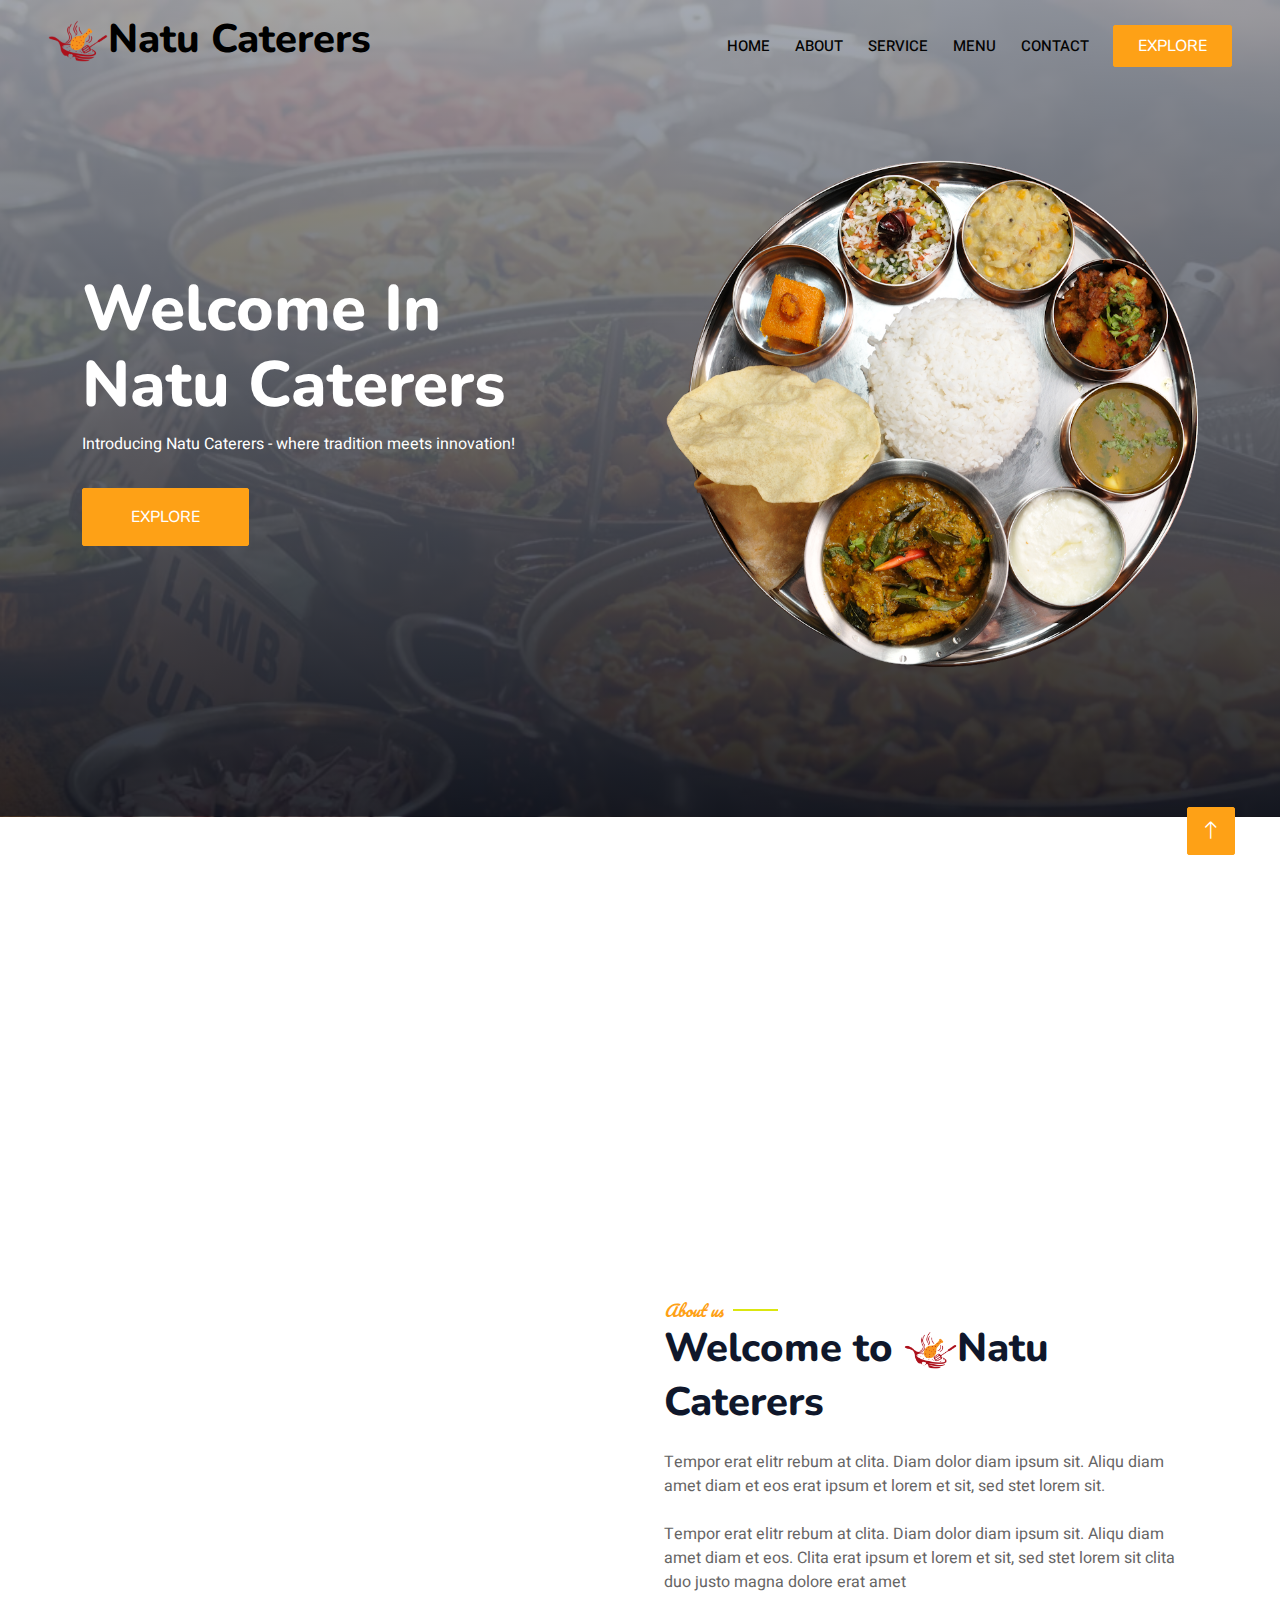
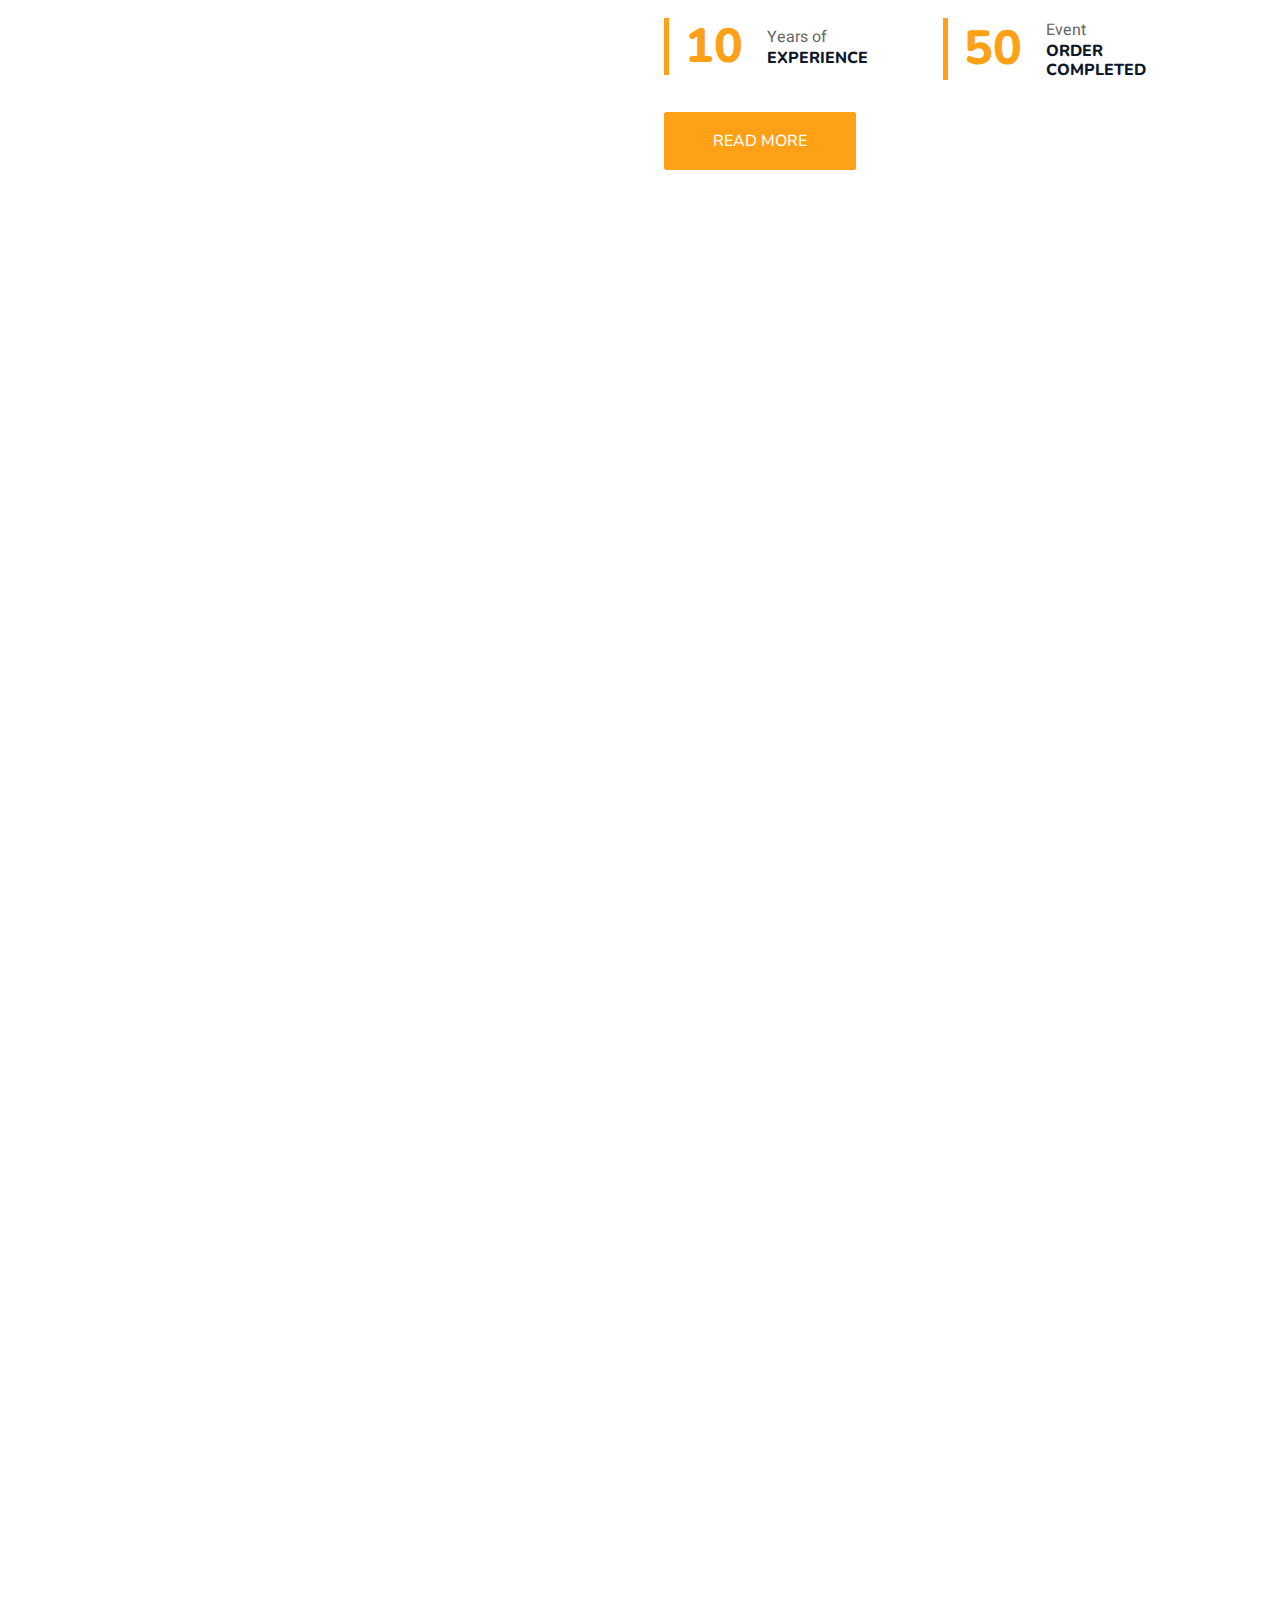
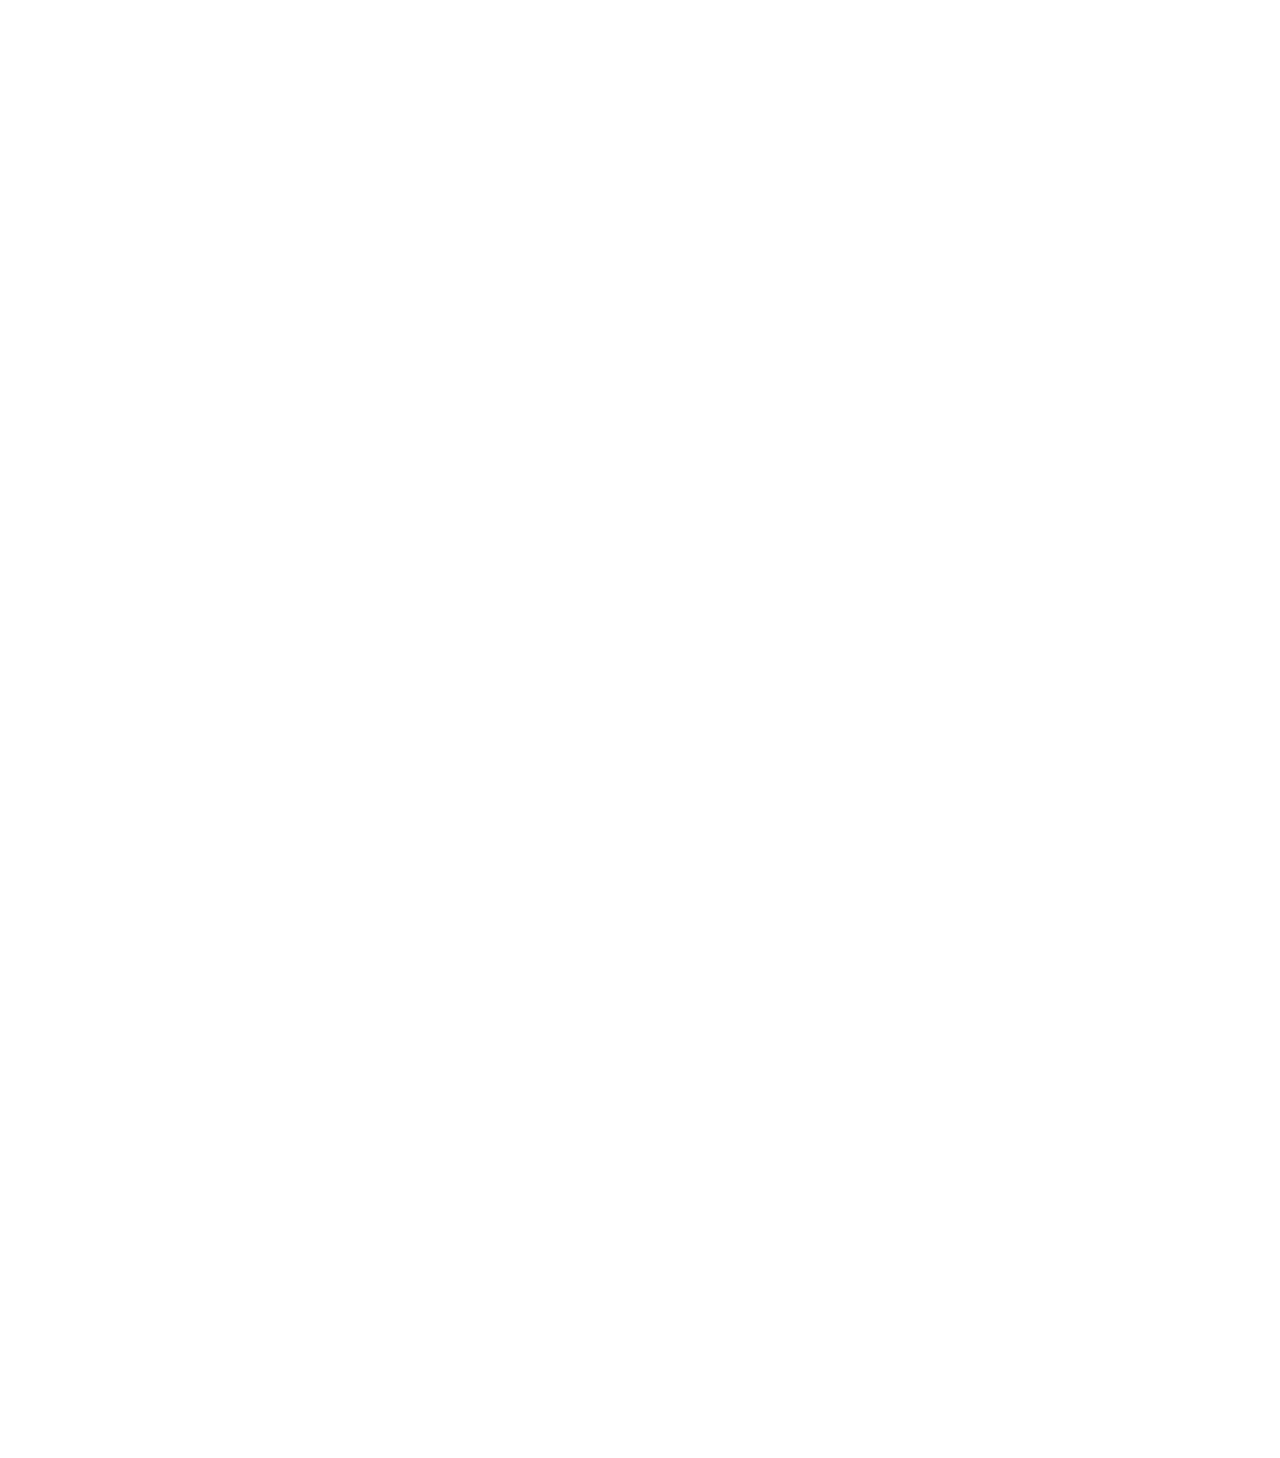
<file: index.html>
<!DOCTYPE html>
<html lang="en">

<head>
    <meta charset="utf-8">
    <title>Natu Caterers</title>
    <meta content="width=device-width, initial-scale=1.0" name="viewport">
    <meta content="" name="keywords">
    <meta content="" name="description">

    <!-- Favicon -->
    <link href="img/favicon.ico" rel="icon">

    <!-- Google Web Fonts -->
    <link rel="preconnect" href="https://fonts.googleapis.com">
    <link rel="preconnect" href="https://fonts.gstatic.com" crossorigin>
    <link href="https://fonts.googleapis.com/css2?family=Heebo:wght@400;500;600&family=Nunito:wght@600;700;800&family=Pacifico&display=swap" rel="stylesheet">

    <!-- Icon Font Stylesheet -->
    <link href="https://cdnjs.cloudflare.com/ajax/libs/font-awesome/5.10.0/css/all.min.css" rel="stylesheet">
    <link href="https://cdn.jsdelivr.net/npm/bootstrap-icons@1.4.1/font/bootstrap-icons.css" rel="stylesheet">

    <!-- Libraries Stylesheet -->
    <link href="lib/animate/animate.min.css" rel="stylesheet">
    <link href="lib/owlcarousel/assets/owl.carousel.min.css" rel="stylesheet">
    <link href="lib/tempusdominus/css/tempusdominus-bootstrap-4.min.css" rel="stylesheet" />

    <!-- Customized Bootstrap Stylesheet -->
    <link href="css/bootstrap.min.css" rel="stylesheet">

    <!-- Template Stylesheet -->
    <link href="css/style.css" rel="stylesheet">
</head>

<body >
    <div class="container-xxl bg-white p-0">
        <!-- Spinner Start -->
        <div id="spinner" class="show bg-white position-fixed translate-middle w-100 vh-100 top-50 start-50 d-flex align-items-center justify-content-center">
            <div class="spinner-grow" role="status" style="width: 3rem; height: 3rem;" role="status">
                <span class="visually-hidden">Loading...</span>
            </div>
        </div>
        <!-- Spinner End -->


        <!-- Navbar & Hero Start -->
        <div class="container-xxl position-relative p-0">
            <nav  class="navbar navbar-expand-lg navbar-dark bg-dark px-4 px-lg-5 py-3 py-lg-0">
                <a href="" class="navbar-brand p-0">
                    <h1 style="color: black;" ><img src="img/cook Logo.png" alt="">Natu Caterers</h1>
                    <!-- <img src="img/logo.png" alt="Logo"> -->
                </a>
                <button class="navbar-toggler" type="button" data-bs-toggle="collapse" data-bs-target="#navbarCollapse">
                    <span class="fa fa-bars"></span>
                </button>
                <div class="collapse navbar-collapse" id="navbarCollapse">
                    <div class="navbar-nav ms-auto py-0 pe-4">
                        <a href="#home" class="nav-item nav-link ">Home</a>
                        <a href="#about" class="nav-item nav-link">About</a>
                        <a href="#services" class="nav-item nav-link">Service</a>
                        <a href="#menu" class="nav-item nav-link">Menu</a>
                        <!-- <div class="nav-item dropdown">
                            <a href="#" class="nav-link dropdown-toggle" data-bs-toggle="dropdown">Pages</a>
                            <div class="dropdown-menu m-0">
                                <a href="booking.html" class="dropdown-item">Booking</a>
                                <a href="team.html" class="dropdown-item">Our Team</a>
                                <a href="testimonial.html" class="dropdown-item">Testimonial</a>
                            </div>
                        </div> -->
                        <a href="#contact" class="nav-item nav-link">Contact</a>
                    </div>
                    <a href="#menu" class="btn btn-primary py-2 px-4">Explore</a>
                </div>
            </nav>

            <section id="home">

                <div class="container-xxl py-5  hero-header mb-5">
                    <div class="container my-5 py-5">
                        <div class="row align-items-center g-5">
                            <div class="col-lg-6 text-center text-lg-start">
                                <h1 class="display-3 text-white animated slideInLeft">Welcome In<br>Natu Caterers</h1>
                                <p class="text-white animated slideInLeft mb-4 pb-2">Introducing Natu Caterers - where tradition meets innovation!</p>
                                <a href="#menu" class="btn btn-primary py-sm-3 px-sm-5 me-3 animated slideInLeft">Explore</a>
                            </div>
                            <div class="col-lg-6 text-center text-lg-end overflow-hidden">
                                <img class="img-fluid" src="img/thali1.png" alt="">
                            </div>
                        </div>
                    </div>
                </div>
            </div>

            </section>

            
        <!-- Navbar & Hero End -->


        <!-- Service Start -->
        <section id="services">

            <div class="container-xxl py-5">
                <div class="container">
                    <div class="row g-4">
                        <div class="col-lg-3 col-sm-6 wow fadeInUp" data-wow-delay="0.1s">
                            <div class="service-item rounded pt-3">
                                <div class="p-4">
                                    <i class="fa fa-3x fa-user-tie text-primary mb-4"></i>
                                    <h5>Exceptional Culinary Expertise</h5>
                                    <p>Diam elitr kasd sed at elitr sed ipsum justo dolor sed clita amet diam</p>
                                </div>
                            </div>
                        </div>
                        <div class="col-lg-3 col-sm-6 wow fadeInUp" data-wow-delay="0.3s">
                            <div class="service-item rounded pt-3">
                                <div class="p-4">
                                    <!-- <i class="fa fa-3x fa-utensils text-primary mb-4"></i> -->
                                    <img style="width: 35%;" src="img/food.jpg" alt="">
                                    <h5>Quality Food</h5>
                                    <p>Enjoy delicious food made with the best ingredients for amazing taste and freshness, ensuring every bite is perfect.</p>
                                </div>
                            </div>
                        </div>
                        <div class="col-lg-3 col-sm-6 wow fadeInUp" data-wow-delay="0.5s">
                            <div class="service-item rounded pt-3">
                                <div class="p-4">
                                    <!-- <i class="fa fa-3x fa-cart-plus text-primary mb-4"></i> -->
                                    <img style="width: 38%;" src="img/healthy.jpeg" alt="">
                                    <h5>Healthy Ingredients Use</h5>
                                    <p>Diam elitr kasd sed at elitr sed ipsum justo dolor sed clita amet diam</p>
                                </div>
                            </div>
                        </div>
                        <div class="col-lg-3 col-sm-6 wow fadeInUp" data-wow-delay="0.7s">
                            <div class="service-item rounded pt-3">
                                <div class="p-4">
                                    <img style="width: 60%;" src="img/buffet.png" alt="">
                                    <!-- <i class="fa fa-3x fa-headset text-primary mb-4"></i> -->
                                    <h5>buffet service</h5>
                                    <p>Diam elitr kasd sed at elitr sed ipsum justo dolor sed clita amet diam</p>
                                </div>
                            </div>
                        </div>
                    </div>
                </div>
            </div>

        </section>


        
        <!-- Service End -->


        <!-- About Start -->

        <section id="about">

            <div class="container-xxl py-5">
                <div class="container">
                    <div class="row g-5 align-items-center">
                        <div class="col-lg-6">
                            <div class="row g-3">
                                <div class="col-6 text-start">
                                    <img class="img-fluid rounded w-100 wow zoomIn" data-wow-delay="0.1s" src="img/natu.png">
                                </div>
                                <div class="col-6 text-start">
                                    <img class="img-fluid rounded w-75 wow zoomIn" data-wow-delay="0.3s" src="img/natu.png" style="margin-top: 25%;">
                                </div>
                                <div class="col-6 text-end">
                                    <img class="img-fluid rounded w-75 wow zoomIn" data-wow-delay="0.5s" src="img/natu.png">
                                </div>
                                <div class="col-6 text-end">
                                    <img class="img-fluid rounded w-100 wow zoomIn" data-wow-delay="0.7s" src="img/natu.png">
                                </div>
                            </div>
                        </div>
                        <div class="col-lg-6">
                            <em class="section-title ff-secondary text-start text-primary fw-normal">About us</em>
                            <h1 class="mb-4">Welcome to <img style="width:10%;" src="img/cook Logo.png" alt=""></i>Natu Caterers</h1>
                            <p class="mb-4">Tempor erat elitr rebum at clita. Diam dolor diam ipsum sit. Aliqu diam amet diam et eos erat ipsum et lorem et sit, sed stet lorem sit.</p>
                            <p class="mb-4">Tempor erat elitr rebum at clita. Diam dolor diam ipsum sit. Aliqu diam amet diam et eos. Clita erat ipsum et lorem et sit, sed stet lorem sit clita duo justo magna dolore erat amet</p>
                            <div class="row g-4 mb-4">
                                <div class="col-sm-6">
                                    <div class="d-flex align-items-center border-start border-5 border-primary px-3">
                                        <h1 class="flex-shrink-0 display-5 text-primary mb-0" data-toggle="counter-up">10</h1>
                                        <div class="ps-4">
                                            <p class="mb-0">Years of</p>
                                            <h6 class="text-uppercase mb-0">Experience</h6>
                                        </div>
                                    </div>
                                </div>
                                <div class="col-sm-6">
                                    <div class="d-flex align-items-center border-start border-5 border-primary px-3">
                                        <h1 class="flex-shrink-0 display-5 text-primary mb-0" data-toggle="counter-up">50</h1>
                                        <div class="ps-4">
                                            <p class="mb-0">Event</p>
                                            <h6 class="text-uppercase mb-0">Order Completed</h6>
                                        </div>
                                    </div>
                                </div>
                            </div>
                            <a class="btn btn-primary py-3 px-5 mt-2" href="about.html">Read More</a>
                        </div>
                    </div>
                </div>
            </div>

        </section>


        
        <!-- About End -->


        <!-- Menu Start -->

        <section id="menu">

            <div class="container-xxl py-5">
                <div class="container">
                    <div class="text-center wow fadeInUp" data-wow-delay="0.1s">
                        <h5 class="section-title ff-secondary text-center text-primary fw-normal">Food Menu</h5>
                        <h1 class="mb-5">Most Popular Items</h1>
                    </div>
                    <div class="tab-class text-center wow fadeInUp" data-wow-delay="0.1s">
                        <ul class="nav nav-pills d-inline-flex justify-content-center border-bottom mb-5">
                            <li class="nav-item">
                                <a class="d-flex align-items-center text-start mx-3 ms-0 pb-3 active" data-bs-toggle="pill" href="#tab-1">
                                    <i class="fa fa-coffee fa-2x text-primary"></i>
                                    <div class="ps-3">
                                        <small class="text-body">Popular</small>
                                        <h6 class="mt-n1 mb-0">Breakfast</h6>
                                    </div>
                                </a>
                            </li>
                            <li class="nav-item">
                                <a class="d-flex align-items-center text-start mx-3 pb-3" data-bs-toggle="pill" href="#tab-2">
                                    <i class="fa fa-hamburger fa-2x text-primary"></i>
                                    <div class="ps-3">
                                        <small class="text-body">Special</small>
                                        <h6 class="mt-n1 mb-0">Launch</h6>
                                    </div>
                                </a>
                            </li>
                            <li class="nav-item">
                                <a class="d-flex align-items-center text-start mx-3 me-0 pb-3" data-bs-toggle="pill" href="#tab-3">
                                    <i class="fa fa-utensils fa-2x text-primary"></i>
                                    <div class="ps-3">
                                        <small class="text-body">Lovely</small>
                                        <h6 class="mt-n1 mb-0">Dinner</h6>
                                    </div>
                                </a>
                            </li>
                        </ul>
                        <div class="tab-content">
                            <div id="tab-1" class="tab-pane fade show p-0 active">
                                <div class="row g-4">
                                    <div  class="col-lg-6">
                                        <div class="d-flex align-items-center">
                                            <img class="flex-shrink-0 img-fluid rounded" src="img/menu-1.jpg" alt="" style="width: 80px;">
                                            <div  class="w-100 d-flex flex-column text-start ps-4">
                                                <h5 class="d-flex justify-content-between border-bottom pb-2">
                                                    <span>Chicken Burger</span>
                                                    <span class="text-primary">$115</span>
                                                </h5>
                                                <small class="fst-italic">Ipsum ipsum clita erat amet dolor justo diam</small>
                                            </div>
                                        </div>
                                    </div>
                                    <div class="col-lg-6">
                                        <div class="d-flex align-items-center">
                                            <img class="flex-shrink-0 img-fluid rounded" src="img/menu-2.jpg" alt="" style="width: 80px;">
                                            <div class="w-100 d-flex flex-column text-start ps-4">
                                                <h5 class="d-flex justify-content-between border-bottom pb-2">
                                                    <span>Chicken Burger</span>
                                                    <span class="text-primary">$115</span>
                                                </h5>
                                                <small class="fst-italic">Ipsum ipsum clita erat amet dolor justo diam</small>
                                            </div>
                                        </div>
                                    </div>
                                    <div class="col-lg-6">
                                        <div class="d-flex align-items-center">
                                            <img class="flex-shrink-0 img-fluid rounded" src="img/menu-3.jpg" alt="" style="width: 80px;">
                                            <div class="w-100 d-flex flex-column text-start ps-4">
                                                <h5 class="d-flex justify-content-between border-bottom pb-2">
                                                    <span>Chicken Burger</span>
                                                    <span class="text-primary">$115</span>
                                                </h5>
                                                <small class="fst-italic">Ipsum ipsum clita erat amet dolor justo diam</small>
                                            </div>
                                        </div>
                                    </div>
                                    <div class="col-lg-6">
                                        <div class="d-flex align-items-center">
                                            <img class="flex-shrink-0 img-fluid rounded" src="img/menu-4.jpg" alt="" style="width: 80px;">
                                            <div class="w-100 d-flex flex-column text-start ps-4">
                                                <h5 class="d-flex justify-content-between border-bottom pb-2">
                                                    <span>Chicken Burger</span>
                                                    <span class="text-primary">$115</span>
                                                </h5>
                                                <small class="fst-italic">Ipsum ipsum clita erat amet dolor justo diam</small>
                                            </div>
                                        </div>
                                    </div>
                                    <div class="col-lg-6">
                                        <div class="d-flex align-items-center">
                                            <img class="flex-shrink-0 img-fluid rounded" src="img/menu-5.jpg" alt="" style="width: 80px;">
                                            <div class="w-100 d-flex flex-column text-start ps-4">
                                                <h5 class="d-flex justify-content-between border-bottom pb-2">
                                                    <span>Chicken Burger</span>
                                                    <span class="text-primary">$115</span>
                                                </h5>
                                                <small class="fst-italic">Ipsum ipsum clita erat amet dolor justo diam</small>
                                            </div>
                                        </div>
                                    </div>
                                    <div class="col-lg-6">
                                        <div class="d-flex align-items-center">
                                            <img class="flex-shrink-0 img-fluid rounded" src="img/menu-6.jpg" alt="" style="width: 80px;">
                                            <div class="w-100 d-flex flex-column text-start ps-4">
                                                <h5 class="d-flex justify-content-between border-bottom pb-2">
                                                    <span>Chicken Burger</span>
                                                    <span class="text-primary">$115</span>
                                                </h5>
                                                <small class="fst-italic">Ipsum ipsum clita erat amet dolor justo diam</small>
                                            </div>
                                        </div>
                                    </div>
                                    <div class="col-lg-6">
                                        <div class="d-flex align-items-center">
                                            <img class="flex-shrink-0 img-fluid rounded" src="img/menu-7.jpg" alt="" style="width: 80px;">
                                            <div class="w-100 d-flex flex-column text-start ps-4">
                                                <h5 class="d-flex justify-content-between border-bottom pb-2">
                                                    <span>Chicken Burger</span>
                                                    <span class="text-primary">$115</span>
                                                </h5>
                                                <small class="fst-italic">Ipsum ipsum clita erat amet dolor justo diam</small>
                                            </div>
                                        </div>
                                    </div>
                                    <div class="col-lg-6">
                                        <div class="d-flex align-items-center">
                                            <img class="flex-shrink-0 img-fluid rounded" src="img/menu-8.jpg" alt="" style="width: 80px;">
                                            <div class="w-100 d-flex flex-column text-start ps-4">
                                                <h5 class="d-flex justify-content-between border-bottom pb-2">
                                                    <span>Chicken Burger</span>
                                                    <span class="text-primary">$115</span>
                                                </h5>
                                                <small class="fst-italic">Ipsum ipsum clita erat amet dolor justo diam</small>
                                            </div>
                                        </div>
                                    </div>
                                </div>
                            </div>
                            <div id="tab-2" class="tab-pane fade show p-0">
                                <div class="row g-4">
                                    <div class="col-lg-6">
                                        <div class="d-flex align-items-center">
                                            <img class="flex-shrink-0 img-fluid rounded" src="img/menu-1.jpg" alt="" style="width: 80px;">
                                            <div class="w-100 d-flex flex-column text-start ps-4">
                                                <h5 class="d-flex justify-content-between border-bottom pb-2">
                                                    <span>Chicken Burger</span>
                                                    <span class="text-primary">$115</span>
                                                </h5>
                                                <small class="fst-italic">Ipsum ipsum clita erat amet dolor justo diam</small>
                                            </div>
                                        </div>
                                    </div>
                                    <div class="col-lg-6">
                                        <div class="d-flex align-items-center">
                                            <img class="flex-shrink-0 img-fluid rounded" src="img/menu-2.jpg" alt="" style="width: 80px;">
                                            <div class="w-100 d-flex flex-column text-start ps-4">
                                                <h5 class="d-flex justify-content-between border-bottom pb-2">
                                                    <span>Chicken Burger</span>
                                                    <span class="text-primary">$115</span>
                                                </h5>
                                                <small class="fst-italic">Ipsum ipsum clita erat amet dolor justo diam</small>
                                            </div>
                                        </div>
                                    </div>
                                    <div class="col-lg-6">
                                        <div class="d-flex align-items-center">
                                            <img class="flex-shrink-0 img-fluid rounded" src="img/menu-3.jpg" alt="" style="width: 80px;">
                                            <div class="w-100 d-flex flex-column text-start ps-4">
                                                <h5 class="d-flex justify-content-between border-bottom pb-2">
                                                    <span>Chicken Burger</span>
                                                    <span class="text-primary">$115</span>
                                                </h5>
                                                <small class="fst-italic">Ipsum ipsum clita erat amet dolor justo diam</small>
                                            </div>
                                        </div>
                                    </div>
                                    <div class="col-lg-6">
                                        <div class="d-flex align-items-center">
                                            <img class="flex-shrink-0 img-fluid rounded" src="img/menu-4.jpg" alt="" style="width: 80px;">
                                            <div class="w-100 d-flex flex-column text-start ps-4">
                                                <h5 class="d-flex justify-content-between border-bottom pb-2">
                                                    <span>Chicken Burger</span>
                                                    <span class="text-primary">$115</span>
                                                </h5>
                                                <small class="fst-italic">Ipsum ipsum clita erat amet dolor justo diam</small>
                                            </div>
                                        </div>
                                    </div>
                                    <div class="col-lg-6">
                                        <div class="d-flex align-items-center">
                                            <img class="flex-shrink-0 img-fluid rounded" src="img/menu-5.jpg" alt="" style="width: 80px;">
                                            <div class="w-100 d-flex flex-column text-start ps-4">
                                                <h5 class="d-flex justify-content-between border-bottom pb-2">
                                                    <span>Chicken Burger</span>
                                                    <span class="text-primary">$115</span>
                                                </h5>
                                                <small class="fst-italic">Ipsum ipsum clita erat amet dolor justo diam</small>
                                            </div>
                                        </div>
                                    </div>
                                    <div class="col-lg-6">
                                        <div class="d-flex align-items-center">
                                            <img class="flex-shrink-0 img-fluid rounded" src="img/menu-6.jpg" alt="" style="width: 80px;">
                                            <div class="w-100 d-flex flex-column text-start ps-4">
                                                <h5 class="d-flex justify-content-between border-bottom pb-2">
                                                    <span>Chicken Burger</span>
                                                    <span class="text-primary">$115</span>
                                                </h5>
                                                <small class="fst-italic">Ipsum ipsum clita erat amet dolor justo diam</small>
                                            </div>
                                        </div>
                                    </div>
                                    <div class="col-lg-6">
                                        <div class="d-flex align-items-center">
                                            <img class="flex-shrink-0 img-fluid rounded" src="img/menu-7.jpg" alt="" style="width: 80px;">
                                            <div class="w-100 d-flex flex-column text-start ps-4">
                                                <h5 class="d-flex justify-content-between border-bottom pb-2">
                                                    <span>Chicken Burger</span>
                                                    <span class="text-primary">$115</span>
                                                </h5>
                                                <small class="fst-italic">Ipsum ipsum clita erat amet dolor justo diam</small>
                                            </div>
                                        </div>
                                    </div>
                                    <div class="col-lg-6">
                                        <div class="d-flex align-items-center">
                                            <img class="flex-shrink-0 img-fluid rounded" src="img/menu-8.jpg" alt="" style="width: 80px;">
                                            <div class="w-100 d-flex flex-column text-start ps-4">
                                                <h5 class="d-flex justify-content-between border-bottom pb-2">
                                                    <span>Chicken Burger</span>
                                                    <span class="text-primary">$115</span>
                                                </h5>
                                                <small class="fst-italic">Ipsum ipsum clita erat amet dolor justo diam</small>
                                            </div>
                                        </div>
                                    </div>
                                </div>
                            </div>
                            <div id="tab-3" class="tab-pane fade show p-0">
                                <div class="row g-4">
                                    <div class="col-lg-6">
                                        <div class="d-flex align-items-center">
                                            <img class="flex-shrink-0 img-fluid rounded" src="img/menu-1.jpg" alt="" style="width: 80px;">
                                            <div class="w-100 d-flex flex-column text-start ps-4">
                                                <h5 class="d-flex justify-content-between border-bottom pb-2">
                                                    <span>Chicken Burger</span>
                                                    <span class="text-primary">$115</span>
                                                </h5>
                                                <small class="fst-italic">Ipsum ipsum clita erat amet dolor justo diam</small>
                                            </div>
                                        </div>
                                    </div>
                                    <div class="col-lg-6">
                                        <div class="d-flex align-items-center">
                                            <img class="flex-shrink-0 img-fluid rounded" src="img/menu-2.jpg" alt="" style="width: 80px;">
                                            <div class="w-100 d-flex flex-column text-start ps-4">
                                                <h5 class="d-flex justify-content-between border-bottom pb-2">
                                                    <span>Chicken Burger</span>
                                                    <span class="text-primary">$115</span>
                                                </h5>
                                                <small class="fst-italic">Ipsum ipsum clita erat amet dolor justo diam</small>
                                            </div>
                                        </div>
                                    </div>
                                    <div class="col-lg-6">
                                        <div class="d-flex align-items-center">
                                            <img class="flex-shrink-0 img-fluid rounded" src="img/menu-3.jpg" alt="" style="width: 80px;">
                                            <div class="w-100 d-flex flex-column text-start ps-4">
                                                <h5 class="d-flex justify-content-between border-bottom pb-2">
                                                    <span>Chicken Burger</span>
                                                    <span class="text-primary">$115</span>
                                                </h5>
                                                <small class="fst-italic">Ipsum ipsum clita erat amet dolor justo diam</small>
                                            </div>
                                        </div>
                                    </div>
                                    <div class="col-lg-6">
                                        <div class="d-flex align-items-center">
                                            <img class="flex-shrink-0 img-fluid rounded" src="img/menu-4.jpg" alt="" style="width: 80px;">
                                            <div class="w-100 d-flex flex-column text-start ps-4">
                                                <h5 class="d-flex justify-content-between border-bottom pb-2">
                                                    <span>Chicken Burger</span>
                                                    <span class="text-primary">$115</span>
                                                </h5>
                                                <small class="fst-italic">Ipsum ipsum clita erat amet dolor justo diam</small>
                                            </div>
                                        </div>
                                    </div>
                                    <div class="col-lg-6">
                                        <div class="d-flex align-items-center">
                                            <img class="flex-shrink-0 img-fluid rounded" src="img/menu-5.jpg" alt="" style="width: 80px;">
                                            <div class="w-100 d-flex flex-column text-start ps-4">
                                                <h5 class="d-flex justify-content-between border-bottom pb-2">
                                                    <span>Chicken Burger</span>
                                                    <span class="text-primary">$115</span>
                                                </h5>
                                                <small class="fst-italic">Ipsum ipsum clita erat amet dolor justo diam</small>
                                            </div>
                                        </div>
                                    </div>
                                    <div class="col-lg-6">
                                        <div class="d-flex align-items-center">
                                            <img class="flex-shrink-0 img-fluid rounded" src="img/menu-6.jpg" alt="" style="width: 80px;">
                                            <div class="w-100 d-flex flex-column text-start ps-4">
                                                <h5 class="d-flex justify-content-between border-bottom pb-2">
                                                    <span>Chicken Burger</span>
                                                    <span class="text-primary">$115</span>
                                                </h5>
                                                <small class="fst-italic">Ipsum ipsum clita erat amet dolor justo diam</small>
                                            </div>
                                        </div>
                                    </div>
                                    <div class="col-lg-6">
                                        <div class="d-flex align-items-center">
                                            <img class="flex-shrink-0 img-fluid rounded" src="img/menu-7.jpg" alt="" style="width: 80px;">
                                            <div class="w-100 d-flex flex-column text-start ps-4">
                                                <h5 class="d-flex justify-content-between border-bottom pb-2">
                                                    <span>Chicken Burger</span>
                                                    <span class="text-primary">$115</span>
                                                </h5>
                                                <small class="fst-italic">Ipsum ipsum clita erat amet dolor justo diam</small>
                                            </div>
                                        </div>
                                    </div>
                                    <div class="col-lg-6">
                                        <div class="d-flex align-items-center">
                                            <img class="flex-shrink-0 img-fluid rounded" src="img/menu-8.jpg" alt="" style="width: 80px;">
                                            <div class="w-100 d-flex flex-column text-start ps-4">
                                                <h5 class="d-flex justify-content-between border-bottom pb-2">
                                                    <span>Chicken Burger</span>
                                                    <span class="text-  primary">$115</span>
                                                </h5>
                                                <small class="fst-italic">Ipsum ipsum clita erat amet dolor justo diam</small>
                                            </div>
                                        </div>
                                    </div>
                                </div>
                            </div>
                        </div>
                    </div>
                </div>
            </div>


        </section>


        
        <!-- Menu End -->


        <!-- Reservation Start -->
        <section id="contact">

            <div class="container-xxl py-5 px-0 wow fadeInUp" data-wow-delay="0.1s">
                <div class="row g-0">
                    <div class="col-md-6">
                        <div class="video">
                            <!-- <button type="button" class="btn-play" data-bs-toggle="modal"  data-bs-target="#videoModal"> -->
                                <span></span>
                            </button>
                        </div>
                    </div>
                    <div style="background-color: green;" class="col-md-6 bg-dark d-flex align-items-center">
                        <div class="p-5 wow fadeInUp" data-wow-delay="0.2s">
                            <em class="section-title ff-secondary text-start text-primary fw-normal">inquiry</em>
                            <h1 class="text-white  mb-4">Reach out to us for inquiries</h1>
                            <form>
                                <div class="row g-3">
                                    <div class="col-md-6">
                                        <div class="form-floating">
                                            <input type="text" class="form-control" id="name" placeholder="Your Name">
                                            <label for="name">Your Name</label>
                                        </div>
                                    </div>
                                    <div class="col-md-6">
                                        <div class="form-floating">
                                            <input type="email" class="form-control" id="email" placeholder="Your Email">
                                            <label for="email">Your Email</label>
                                        </div>
                                    </div>
                                    <div class="col-md-6">
                                        <div class="form-floating date" id="date3" data-target-input="nearest">
                                            <input type="date" class="form-control datetimepicker-input" id="datetime" placeholder="Date & Time" />
                                            <label for="datetime">Date & Time</label>
                                        </div>
                                    </div>
                                    <script>
                                        // Get the current date
                                            var currentDate = new Date().toISOString().split('T')[0];

                                            // Set the minimum attribute of the input element to the current date
                                            document.getElementById('datetime').min = currentDate;

                                    </script>
                                    <div class="col-md-6">
                                        <div class="form-floating">
                                            <select class="form-select" id="select1">
                                              <option value="1">For Wedding</option>
                                              <option value="2">For Birthday </option>
                                              <option value="3">For other</option>
                                            </select>
                                            <label for="select1">Celebration Type</label>
                                          </div>
                                    </div>
                                    <div class="col-12">
                                        <div class="form-floating">
                                            <textarea class="form-control" placeholder="Special Request" id="message" style="height: 100px"></textarea>
                                            <label for="message">Message</label>
                                        </div>
                                    </div>
                                    <div class="col-12">
                                        <button class="btn btn-primary w-100 py-3" type="submit">Send Now</button>
                                    </div>
                                </div>
                            </form>
                        </div>
                    </div>
                </div>
            </div>
    
            <div class="modal fade" id="videoModal" tabindex="-1" aria-labelledby="exampleModalLabel" aria-hidden="true">
                <div class="modal-dialog">
                    <div class="modal-content rounded-0">
                        <div class="modal-header">
                            <h5 class="modal-title" id="exampleModalLabel">Youtube Video</h5>
                            <button type="button" class="btn-close" data-bs-dismiss="modal" aria-label="Close"></button>
                        </div>
                        <div class="modal-body">
                            <!-- 16:9 aspect ratio -->
                            <div class="ratio ratio-16x9">
                                <iframe class="embed-responsive-item" src="" id="video" allowfullscreen allowscriptaccess="always"
                                    allow="autoplay"></iframe>
                            </div>
                        </div>
                    </div>
                </div>
            </div>

        </section>


        
        <!-- Reservation Start -->


        <!-- Team Start -->
        <div class="container-xxl pt-5 pb-3">
            <div class="container">
                <div class="text-center wow fadeInUp" data-wow-delay="0.1s">
                    <em class="section-title ff-secondary text-center text-primary fw-normal">Team Members</em>
                    <h1 class="mb-5">Our Team </h1>
                </div>
                <div class="row g-4">
                    <div class="col-lg-3 col-md-6 wow fadeInUp" data-wow-delay="0.1s">
                        <div class="team-item text-center rounded overflow-hidden">
                            <div class="rounded-circle overflow-hidden m-4">
                                <img class="img-fluid" src="img/team-1.jpg" alt="">
                            </div>
                            <h5 class="mb-0">Full Name</h5>
                            <small>Designation</small>
                            <div class="d-flex justify-content-center mt-3">
                                <a class="btn btn-square btn-primary mx-1" href=""><i class="fab fa-facebook-f"></i></a>
                                <a class="btn btn-square btn-primary mx-1" href=""><i class="fab fa-twitter"></i></a>
                                <a class="btn btn-square btn-primary mx-1" href=""><i class="fab fa-instagram"></i></a>
                            </div>
                        </div>
                    </div>
                    <div class="col-lg-3 col-md-6 wow fadeInUp" data-wow-delay="0.3s">
                        <div class="team-item text-center rounded overflow-hidden">
                            <div class="rounded-circle overflow-hidden m-4">
                                <img class="img-fluid" src="img/team-2.jpg" alt="">
                            </div>
                            <h5 class="mb-0">Full Name</h5>
                            <small>Designation</small>
                            <div class="d-flex justify-content-center mt-3">
                                <a class="btn btn-square btn-primary mx-1" href=""><i class="fab fa-facebook-f"></i></a>
                                <a class="btn btn-square btn-primary mx-1" href=""><i class="fab fa-twitter"></i></a>
                                <a class="btn btn-square btn-primary mx-1" href=""><i class="fab fa-instagram"></i></a>
                            </div>
                        </div>
                    </div>
                    <div class="col-lg-3 col-md-6 wow fadeInUp" data-wow-delay="0.5s">
                        <div class="team-item text-center rounded overflow-hidden">
                            <div class="rounded-circle overflow-hidden m-4">
                                <img class="img-fluid" src="img/team-3.jpg" alt="">
                            </div>
                            <h5 class="mb-0">Full Name</h5>
                            <small>Designation</small>
                            <div class="d-flex justify-content-center mt-3">
                                <a class="btn btn-square btn-primary mx-1" href=""><i class="fab fa-facebook-f"></i></a>
                                <a class="btn btn-square btn-primary mx-1" href=""><i class="fab fa-twitter"></i></a>
                                <a class="btn btn-square btn-primary mx-1" href=""><i class="fab fa-instagram"></i></a>
                            </div>
                        </div>
                    </div>
                    <div class="col-lg-3 col-md-6 wow fadeInUp" data-wow-delay="0.7s">
                        <div class="team-item text-center rounded overflow-hidden">
                            <div class="rounded-circle overflow-hidden m-4">
                                <img class="img-fluid" src="img/team-4.jpg" alt="">
                            </div>
                            <h5 class="mb-0">Full Name</h5>
                            <small>Designation</small>
                            <div class="d-flex justify-content-center mt-3">
                                <a class="btn btn-square btn-primary mx-1" href=""><i class="fab fa-facebook-f"></i></a>
                                <a class="btn btn-square btn-primary mx-1" href=""><i class="fab fa-twitter"></i></a>
                                <a class="btn btn-square btn-primary mx-1" href=""><i class="fab fa-instagram"></i></a>
                            </div>
                        </div>
                    </div>
                </div>
            </div>
        </div>
        <!-- Team End -->


        <!-- Testimonial Start -->
        <div class="container-xxl py-5 wow fadeInUp" data-wow-delay="0.1s">
            <div class="container">
                <div class="text-center">
                    <em class="section-title ff-secondary text-center text-primary fw-normal">Testimonial</em>
                    <h1 class="mb-5">Our Clients Say!!!</h1>
                </div>
                <div class="owl-carousel testimonial-carousel">
                    <div class="testimonial-item bg-transparent border rounded p-4">
                        <i class="fa fa-quote-left fa-2x text-primary mb-3"></i>
                        <p >Dolor et eos labore, stet justo sed est sed. Diam sed sed dolor stet amet eirmod eos labore diam</p>
                        <div class="d-flex align-items-center">
                            <img class="img-fluid flex-shrink-0 rounded-circle" src="img/testimonial-1.jpg" style="width: 50px; height: 50px;">
                            <div class="ps-3">
                                <h5 class="mb-1">Client Name</h5>
                                <small>Profession</small>
                            </div>
                        </div>
                    </div>
                    <div class="testimonial-item bg-transparent border rounded p-4">
                        <i class="fa fa-quote-left fa-2x text-primary mb-3"></i>
                        <p>Dolor et eos labore, stet justo sed est sed. Diam sed sed dolor stet amet eirmod eos labore diam</p>
                        <div class="d-flex align-items-center">
                            <img class="img-fluid flex-shrink-0 rounded-circle" src="img/testimonial-2.jpg" style="width: 50px; height: 50px;">
                            <div class="ps-3">
                                <h5 class="mb-1">Client Name</h5>
                                <small>Profession</small>
                            </div>
                        </div>
                    </div>
                    <div class="testimonial-item bg-transparent border rounded p-4">
                        <i class="fa fa-quote-left fa-2x text-primary mb-3"></i>
                        <p>Dolor et eos labore, stet justo sed est sed. Diam sed sed dolor stet amet eirmod eos labore diam</p>
                        <div class="d-flex align-items-center">
                            <img class="img-fluid flex-shrink-0 rounded-circle" src="img/testimonial-3.jpg" style="width: 50px; height: 50px;">
                            <div class="ps-3">
                                <h5 class="mb-1">Client Name</h5>
                                <small>Profession</small>
                            </div>
                        </div>
                    </div>
                    <div class="testimonial-item bg-transparent border rounded p-4">
                        <i class="fa fa-quote-left fa-2x text-primary mb-3"></i>
                        <p>Dolor et eos labore, stet justo sed est sed. Diam sed sed dolor stet amet eirmod eos labore diam</p>
                        <div class="d-flex align-items-center">
                            <img class="img-fluid flex-shrink-0 rounded-circle" src="img/testimonial-4.jpg" style="width: 50px; height: 50px;">
                            <div class="ps-3">
                                <h5 class="mb-1">Client Name</h5>
                                <small>Profession</small>
                            </div>
                        </div>
                    </div>
                </div>
            </div>
        </div>
        <!-- Testimonial End -->
        

        <!-- Footer Start -->


        <div class="container-fluid bg-dark text-light footer pt-5 mt-5 wow fadeIn" data-wow-delay="0.1s">
            <div class="container py-5">
                <div class="row g-5">
                    <div class="col-lg-3 col-md-6">
                        <h4 class="section-title ff-secondary text-start text-primary fw-normal mb-4">Company</h4>
                        <a class="btn btn-link" href="#about">About Us</a>
                        <a class="btn btn-link" href="#contact">Contact Us</a>
                        <a class="btn btn-link" href="#menu">menu</a>
                    </div>
                    <div class="col-lg-3 col-md-6">
                        <h4 class="section-title ff-secondary text-start text-primary fw-normal mb-4">Contact</h4>
                        <p class="mb-2"><i class="fa fa-map-marker-alt me-3"></i>Nashik</p>
                        <p class="mb-2"><i class="fa fa-phone-alt me-3"></i>+91 9890531862</p>
                        <p class="mb-2"><i class="fa fa-envelope me-3"></i>example@example.com</p>
                        <div class="d-flex pt-2">
                            <a style="background-color: white;" class="btn btn-outline-light btn-social" href=""><i class="fab fa-twitter"></i></a>
                            <a style="background-color: white;" class="btn btn-outline-light btn-social" href=""><i class="fab fa-facebook-f"></i></a>
                            <a style="background-color: white;" class="btn btn-outline-light btn-social" href=""><i class="fab fa-youtube"></i></a>
                            <a style="background-color: white;" class="btn btn-outline-light btn-social" href=""><i class="fab fa-linkedin-in"></i></a>
                        </div>
                    </div>
                    <div class="col-lg-3 col-md-6">
                        <h4 class="section-title ff-secondary text-start text-primary fw-normal mb-4">Opening</h4>
                        <h5 class="text-light fw-normal">Monday - Saturday</h5>
                        <p>09AM - 09PM</p>
                        <h5 class="text-light fw-normal">Sunday</h5>
                        <p>10AM - 08PM</p>
                    </div>
                    
                </div>
            </div>
            <div class="container">
                <div class="copyright">
                    <div class="row">
                        <div class="col-md-6 text-center text-md-start mb-3 mb-md-0">
                             <a style="color: white;" class="border-bottom" href="#">natu Caterers</a>, All Right Reserved. 
							
							<!--/*** This template is free as long as you keep the footer author’s credit link/attribution link/backlink. If you'd like to use the template without the footer author’s credit link/attribution link/backlink, you can purchase the Credit Removal License from "https://htmlcodex.com/credit-removal". Thank you for your support. ***/-->
							Designed By <a style="color: white;" class="border-bottom" href="https://htmlcodex.com">Karan suryawanshi</a>
                        </div>
                        <!-- <div class="col-md-6 text-center text-md-end">
                            <div class="footer-menu">
                                <a href="">Home</a>
                                <a href="">Cookies</a>
                                <a href="">Help</a>
                                <a href="">FQAs</a>
                            </div>
                        </div> -->
                    </div>
                </div>
            </div>
        </div>
        <!-- Footer End -->


        <!-- Back to Top -->
        <a href="#" class="btn btn-lg btn-primary btn-lg-square back-to-top"><i class="bi bi-arrow-up"></i></a>
    </div>

    <!-- JavaScript Libraries -->
    <script src="https://code.jquery.com/jquery-3.4.1.min.js"></script>
    <script src="https://cdn.jsdelivr.net/npm/bootstrap@5.0.0/dist/js/bootstrap.bundle.min.js"></script>
    <script src="lib/wow/wow.min.js"></script>
    <script src="lib/easing/easing.min.js"></script>
    <script src="lib/waypoints/waypoints.min.js"></script>
    <script src="lib/counterup/counterup.min.js"></script>
    <script src="lib/owlcarousel/owl.carousel.min.js"></script>
    <script src="lib/tempusdominus/js/moment.min.js"></script>
    <script src="lib/tempusdominus/js/moment-timezone.min.js"></script>
    <script src="lib/tempusdominus/js/tempusdominus-bootstrap-4.min.js"></script>

    <!-- Template Javascript -->
    <script src="js/main.js"></script>
</body>

</html>
</file>
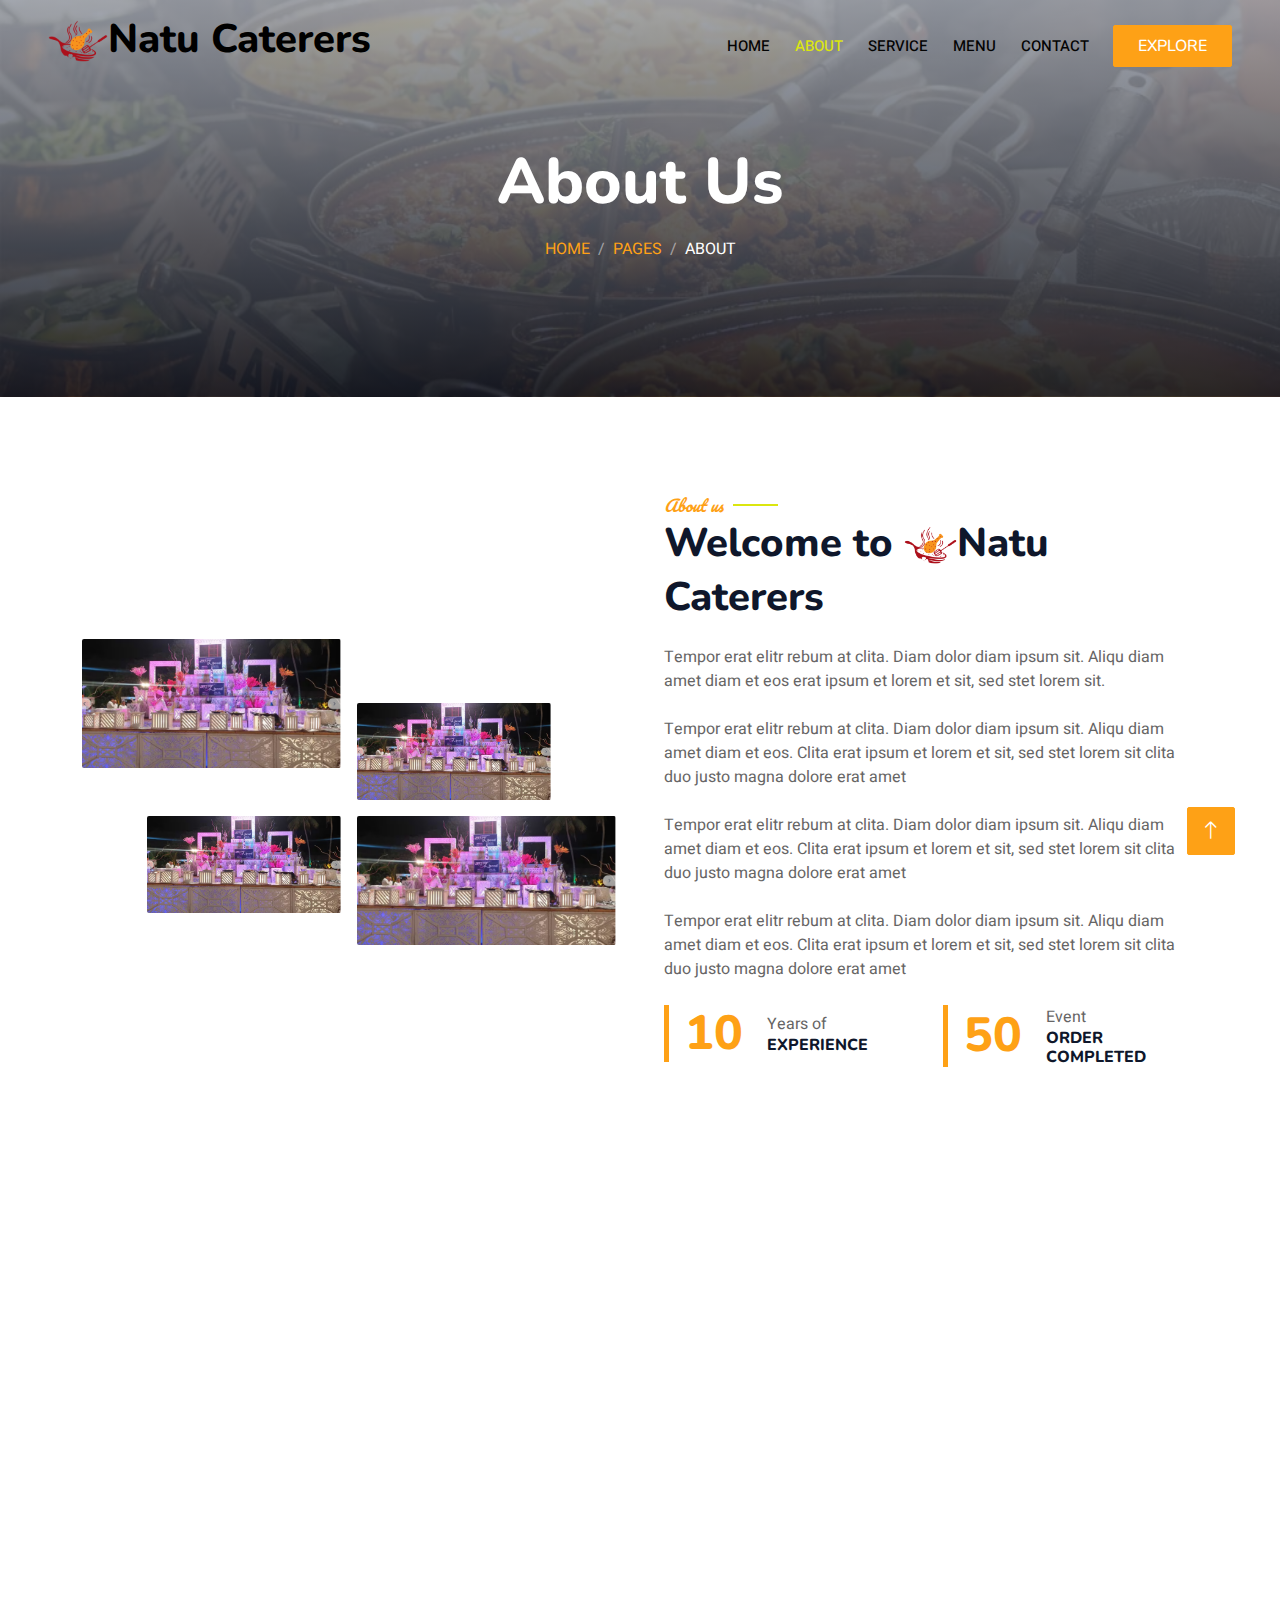
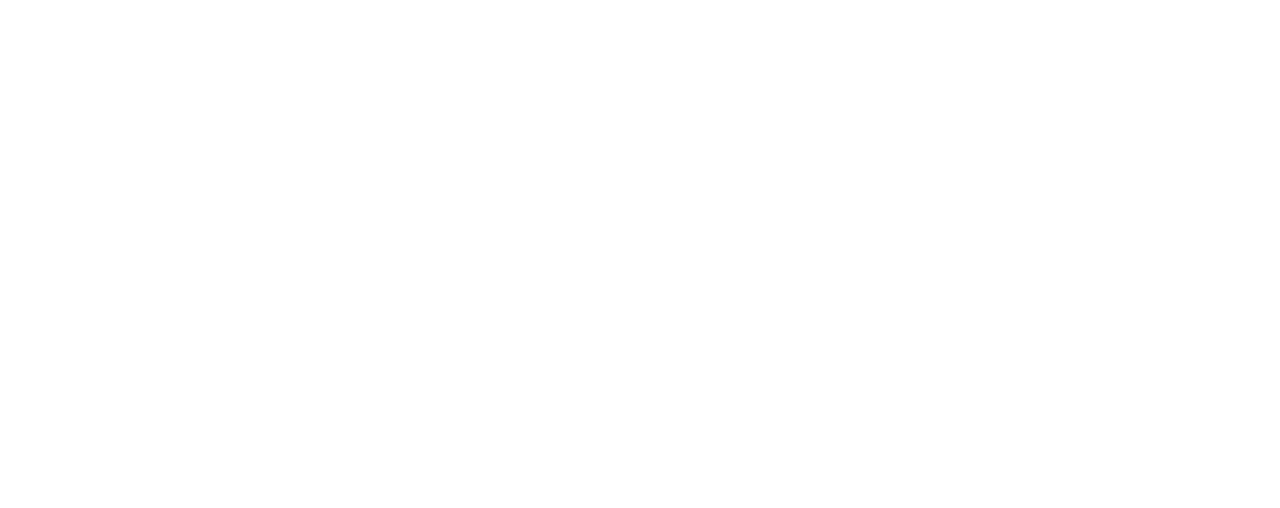
<file: about.html>
<!DOCTYPE html>
<html lang="en">

<head>
    <meta charset="utf-8">
    <title>Restoran - Bootstrap Restaurant Template</title>
    <meta content="width=device-width, initial-scale=1.0" name="viewport">
    <meta content="" name="keywords">
    <meta content="" name="description">

    <!-- Favicon -->
    <link href="img/favicon.ico" rel="icon">

    <!-- Google Web Fonts -->
    <link rel="preconnect" href="https://fonts.googleapis.com">
    <link rel="preconnect" href="https://fonts.gstatic.com" crossorigin>
    <link href="https://fonts.googleapis.com/css2?family=Heebo:wght@400;500;600&family=Nunito:wght@600;700;800&family=Pacifico&display=swap" rel="stylesheet">

    <!-- Icon Font Stylesheet -->
    <link href="https://cdnjs.cloudflare.com/ajax/libs/font-awesome/5.10.0/css/all.min.css" rel="stylesheet">
    <link href="https://cdn.jsdelivr.net/npm/bootstrap-icons@1.4.1/font/bootstrap-icons.css" rel="stylesheet">

    <!-- Libraries Stylesheet -->
    <link href="lib/animate/animate.min.css" rel="stylesheet">
    <link href="lib/owlcarousel/assets/owl.carousel.min.css" rel="stylesheet">
    <link href="lib/tempusdominus/css/tempusdominus-bootstrap-4.min.css" rel="stylesheet" />

    <!-- Customized Bootstrap Stylesheet -->
    <link href="css/bootstrap.min.css" rel="stylesheet">

    <!-- Template Stylesheet -->
    <link href="css/style.css" rel="stylesheet">
</head>

<body>
    <div class="container-xxl bg-white p-0">
        <!-- Spinner Start -->
        <div id="spinner" class="show bg-white position-fixed translate-middle w-100 vh-100 top-50 start-50 d-flex align-items-center justify-content-center">
            <div class="spinner-border text-primary" style="width: 3rem; height: 3rem;" role="status">
                <span class="sr-only">Loading...</span>
            </div>
        </div>
        <!-- Spinner End -->


        <!-- Navbar & Hero Start -->
        <div class="container-xxl position-relative p-0">
            <nav class="navbar navbar-expand-lg navbar-dark bg-dark px-4 px-lg-5 py-3 py-lg-0">
                <a href="" class="navbar-brand p-0">
                    <h1 style="color: black;" ><img src="img/cook Logo.png" alt="">Natu Caterers</h1>
                    <!-- <img src="img/logo.png" alt="Logo"> -->
                </a>
                <button class="navbar-toggler" type="button" data-bs-toggle="collapse" data-bs-target="#navbarCollapse">
                    <span class="fa fa-bars"></span>
                </button>
                <div class="collapse navbar-collapse" id="navbarCollapse">
                    <div class="navbar-nav ms-auto py-0 pe-4">
                        <a href="index.html" class="nav-item nav-link">Home</a>
                        <a href="about.html" class="nav-item nav-link active">About</a>
                        <a href="service.html" class="nav-item nav-link">Service</a>
                        <a href="menu.html" class="nav-item nav-link">Menu</a>
                        <!-- <div class="nav-item dropdown">
                            <a href="#" class="nav-link dropdown-toggle" data-bs-toggle="dropdown">Pages</a>
                            <div class="dropdown-menu m-0">
                                <a href="booking.html" class="dropdown-item">Booking</a>
                                <a href="team.html" class="dropdown-item">Our Team</a>
                                <a href="testimonial.html" class="dropdown-item">Testimonial</a>
                            </div>
                        </div> -->
                        <a href="contact.html" class="nav-item nav-link">Contact</a>
                    </div>
                    <a href="" class="btn btn-primary py-2 px-4">Explore</a>
                </div>
            </nav>

            <div class="container-xxl py-5 bg-dark hero-header mb-5">
                <div class="container text-center my-5 pt-5 pb-4">
                    <h1 class="display-3 text-white mb-3 animated slideInDown">About Us</h1>
                    <nav aria-label="breadcrumb">
                        <ol class="breadcrumb justify-content-center text-uppercase">
                            <li class="breadcrumb-item"><a href="#">Home</a></li>
                            <li class="breadcrumb-item"><a href="#">Pages</a></li>
                            <li class="breadcrumb-item text-white active" aria-current="page">About</li>
                        </ol>
                    </nav>
                </div>
            </div>
        </div>
        <!-- Navbar & Hero End -->


        <!-- About Start -->
        <div class="container-xxl py-5">
            <div class="container">
                <div class="row g-5 align-items-center">
                    <div class="col-lg-6">
                        <div class="row g-3">
                            <div class="col-6 text-start">
                                <img class="img-fluid rounded w-100 wow zoomIn" data-wow-delay="0.1s" src="img/natu.png">
                            </div>
                            <div class="col-6 text-start">
                                <img class="img-fluid rounded w-75 wow zoomIn" data-wow-delay="0.3s" src="img/natu.png" style="margin-top: 25%;">
                            </div>
                            <div class="col-6 text-end">
                                <img class="img-fluid rounded w-75 wow zoomIn" data-wow-delay="0.5s" src="img/natu.png">
                            </div>
                            <div class="col-6 text-end">
                                <img class="img-fluid rounded w-100 wow zoomIn" data-wow-delay="0.7s" src="img/natu.png">
                            </div>
                        </div>
                    </div>
                    <div class="col-lg-6">
                        <em class="section-title ff-secondary text-start text-primary fw-normal">About us</em>
                        <h1 class="mb-4">Welcome to <img style="width:10%;" src="img/cook Logo.png" alt=""></i>Natu Caterers</h1>
                        <p class="mb-4">Tempor erat elitr rebum at clita. Diam dolor diam ipsum sit. Aliqu diam amet diam et eos erat ipsum et lorem et sit, sed stet lorem sit.</p>
                        <p class="mb-4">Tempor erat elitr rebum at clita. Diam dolor diam ipsum sit. Aliqu diam amet diam et eos. Clita erat ipsum et lorem et sit, sed stet lorem sit clita duo justo magna dolore erat amet</p>
                        <p class="mb-4">Tempor erat elitr rebum at clita. Diam dolor diam ipsum sit. Aliqu diam amet diam et eos. Clita erat ipsum et lorem et sit, sed stet lorem sit clita duo justo magna dolore erat amet</p>
                        <p class="mb-4">Tempor erat elitr rebum at clita. Diam dolor diam ipsum sit. Aliqu diam amet diam et eos. Clita erat ipsum et lorem et sit, sed stet lorem sit clita duo justo magna dolore erat amet</p>
                        <div class="row g-4 mb-4">
                            <div class="col-sm-6">
                                <div class="d-flex align-items-center border-start border-5 border-primary px-3">
                                    <h1 class="flex-shrink-0 display-5 text-primary mb-0" data-toggle="counter-up">10</h1>
                                    <div class="ps-4">
                                        <p class="mb-0">Years of</p>
                                        <h6 class="text-uppercase mb-0">Experience</h6>
                                    </div>
                                </div>
                            </div>
                            <div class="col-sm-6">
                                <div class="d-flex align-items-center border-start border-5 border-primary px-3">
                                    <h1 class="flex-shrink-0 display-5 text-primary mb-0" data-toggle="counter-up">50</h1>
                                    <div class="ps-4">
                                        <p class="mb-0">Event</p>
                                        <h6 class="text-uppercase mb-0">Order Completed</h6>
                                    </div>
                                </div>
                            </div>
                        </div>
                        <!-- <a class="btn btn-primary py-3 px-5 mt-2" href="about.html">Read More</a> -->
                    </div>
                </div>
            </div>
        </div>
        <!-- About End -->


        <!-- Team Start -->
        <div class="container-xxl pt-5 pb-3">
            <div class="container">
                <div class="text-center wow fadeInUp" data-wow-delay="0.1s">
                    <h5 class="section-title ff-secondary text-center text-primary fw-normal">Team Members</h5>
                    <h1 class="mb-5"></h1>
                </div>
                <div class="row g-4">
                    <div class="col-lg-3 col-md-6 wow fadeInUp" data-wow-delay="0.1s">
                        <div class="team-item text-center rounded overflow-hidden">
                            <div class="rounded-circle overflow-hidden m-4">
                                <img class="img-fluid" src="img/team-1.jpg" alt="">
                            </div>
                            <h5 class="mb-0">Full Name</h5>
                            <small>Designation</small>
                            <div class="d-flex justify-content-center mt-3">
                                <a class="btn btn-square btn-primary mx-1" href=""><i class="fab fa-facebook-f"></i></a>
                                <a class="btn btn-square btn-primary mx-1" href=""><i class="fab fa-twitter"></i></a>
                                <a class="btn btn-square btn-primary mx-1" href=""><i class="fab fa-instagram"></i></a>
                            </div>
                        </div>
                    </div>
                    <div class="col-lg-3 col-md-6 wow fadeInUp" data-wow-delay="0.3s">
                        <div class="team-item text-center rounded overflow-hidden">
                            <div class="rounded-circle overflow-hidden m-4">
                                <img class="img-fluid" src="img/team-2.jpg" alt="">
                            </div>
                            <h5 class="mb-0">Full Name</h5>
                            <small>Designation</small>
                            <div class="d-flex justify-content-center mt-3">
                                <a class="btn btn-square btn-primary mx-1" href=""><i class="fab fa-facebook-f"></i></a>
                                <a class="btn btn-square btn-primary mx-1" href=""><i class="fab fa-twitter"></i></a>
                                <a class="btn btn-square btn-primary mx-1" href=""><i class="fab fa-instagram"></i></a>
                            </div>
                        </div>
                    </div>
                    <div class="col-lg-3 col-md-6 wow fadeInUp" data-wow-delay="0.5s">
                        <div class="team-item text-center rounded overflow-hidden">
                            <div class="rounded-circle overflow-hidden m-4">
                                <img class="img-fluid" src="img/team-3.jpg" alt="">
                            </div>
                            <h5 class="mb-0">Full Name</h5>
                            <small>Designation</small>
                            <div class="d-flex justify-content-center mt-3">
                                <a class="btn btn-square btn-primary mx-1" href=""><i class="fab fa-facebook-f"></i></a>
                                <a class="btn btn-square btn-primary mx-1" href=""><i class="fab fa-twitter"></i></a>
                                <a class="btn btn-square btn-primary mx-1" href=""><i class="fab fa-instagram"></i></a>
                            </div>
                        </div>
                    </div>
                    <div class="col-lg-3 col-md-6 wow fadeInUp" data-wow-delay="0.7s">
                        <div class="team-item text-center rounded overflow-hidden">
                            <div class="rounded-circle overflow-hidden m-4">
                                <img class="img-fluid" src="img/team-4.jpg" alt="">
                            </div>
                            <h5 class="mb-0">Full Name</h5>
                            <small>Designation</small>
                            <div class="d-flex justify-content-center mt-3">
                                <a class="btn btn-square btn-primary mx-1" href=""><i class="fab fa-facebook-f"></i></a>
                                <a class="btn btn-square btn-primary mx-1" href=""><i class="fab fa-twitter"></i></a>
                                <a class="btn btn-square btn-primary mx-1" href=""><i class="fab fa-instagram"></i></a>
                            </div>
                        </div>
                    </div>
                </div>
            </div>
        </div>

        <!-- <a href="" class="btn btn-primary py-2 px-4">Explore</a> -->

        <!-- Team End -->
        

        <!-- Footer Start -->
        
        <div class="container-fluid bg-dark text-light footer pt-5 mt-5 wow fadeIn" data-wow-delay="0.1s">
            <div class="container py-5">
                <div class="row g-5">
                    <div class="col-lg-3 col-md-6">
                        <h4 class="section-title ff-secondary text-start text-primary fw-normal mb-4">Company</h4>
                        <a class="btn btn-link" href="#about">About Us</a>
                        <a class="btn btn-link" href="#contact">Contact Us</a>
                        <a class="btn btn-link" href="#menu">menu</a>
                    </div>
                    <div class="col-lg-3 col-md-6">
                        <h4 class="section-title ff-secondary text-start text-primary fw-normal mb-4">Contact</h4>
                        <p class="mb-2"><i class="fa fa-map-marker-alt me-3"></i>Nashik</p>
                        <p class="mb-2"><i class="fa fa-phone-alt me-3"></i>+91 9890531862</p>
                        <p class="mb-2"><i class="fa fa-envelope me-3"></i>example@example.com</p>
                        <div class="d-flex pt-2">
                            <a style="background-color: white;" class="btn btn-outline-light btn-social" href=""><i class="fab fa-twitter"></i></a>
                            <a style="background-color: white;" class="btn btn-outline-light btn-social" href=""><i class="fab fa-facebook-f"></i></a>
                            <a style="background-color: white;" class="btn btn-outline-light btn-social" href=""><i class="fab fa-youtube"></i></a>
                            <a style="background-color: white;" class="btn btn-outline-light btn-social" href=""><i class="fab fa-linkedin-in"></i></a>
                        </div>
                    </div>
                    <div class="col-lg-3 col-md-6">
                        <h4 class="section-title ff-secondary text-start text-primary fw-normal mb-4">Opening</h4>
                        <h5 class="text-light fw-normal">Monday - Saturday</h5>
                        <p>09AM - 09PM</p>
                        <h5 class="text-light fw-normal">Sunday</h5>
                        <p>10AM - 08PM</p>
                    </div>
                    
                </div>
            </div>
            <div class="container">
                <div class="copyright">
                    <div class="row">
                        <div class="col-md-6 text-center text-md-start mb-3 mb-md-0">
                            &copy; <a class="border-bottom" href="#">Your Site Name</a>, All Right Reserved. 
							
							<!--/*** This template is free as long as you keep the footer author’s credit link/attribution link/backlink. If you'd like to use the template without the footer author’s credit link/attribution link/backlink, you can purchase the Credit Removal License from "https://htmlcodex.com/credit-removal". Thank you for your support. ***/-->
							Designed By <a class="border-bottom" href="https://htmlcodex.com">HTML Codex</a>
                        </div>
                        <div class="col-md-6 text-center text-md-end">
                            <div class="footer-menu">
                                <a href="">Home</a>
                                <a href="">Cookies</a>
                                <a href="">Help</a>
                                <a href="">FQAs</a>
                            </div>
                        </div>
                    </div>
                </div>
            </div>
        </div>
        <!-- Footer End -->


        <!-- Back to Top -->
        <a href="#" class="btn btn-lg btn-primary btn-lg-square back-to-top"><i class="bi bi-arrow-up"></i></a>
    </div>

    <!-- JavaScript Libraries -->
    <script src="https://code.jquery.com/jquery-3.4.1.min.js"></script>
    <script src="https://cdn.jsdelivr.net/npm/bootstrap@5.0.0/dist/js/bootstrap.bundle.min.js"></script>
    <script src="lib/wow/wow.min.js"></script>
    <script src="lib/easing/easing.min.js"></script>
    <script src="lib/waypoints/waypoints.min.js"></script>
    <script src="lib/counterup/counterup.min.js"></script>
    <script src="lib/owlcarousel/owl.carousel.min.js"></script>
    <script src="lib/tempusdominus/js/moment.min.js"></script>
    <script src="lib/tempusdominus/js/moment-timezone.min.js"></script>
    <script src="lib/tempusdominus/js/tempusdominus-bootstrap-4.min.js"></script>

    <!-- Template Javascript -->
    <script src="js/main.js"></script>
</body>

</html>
</file>
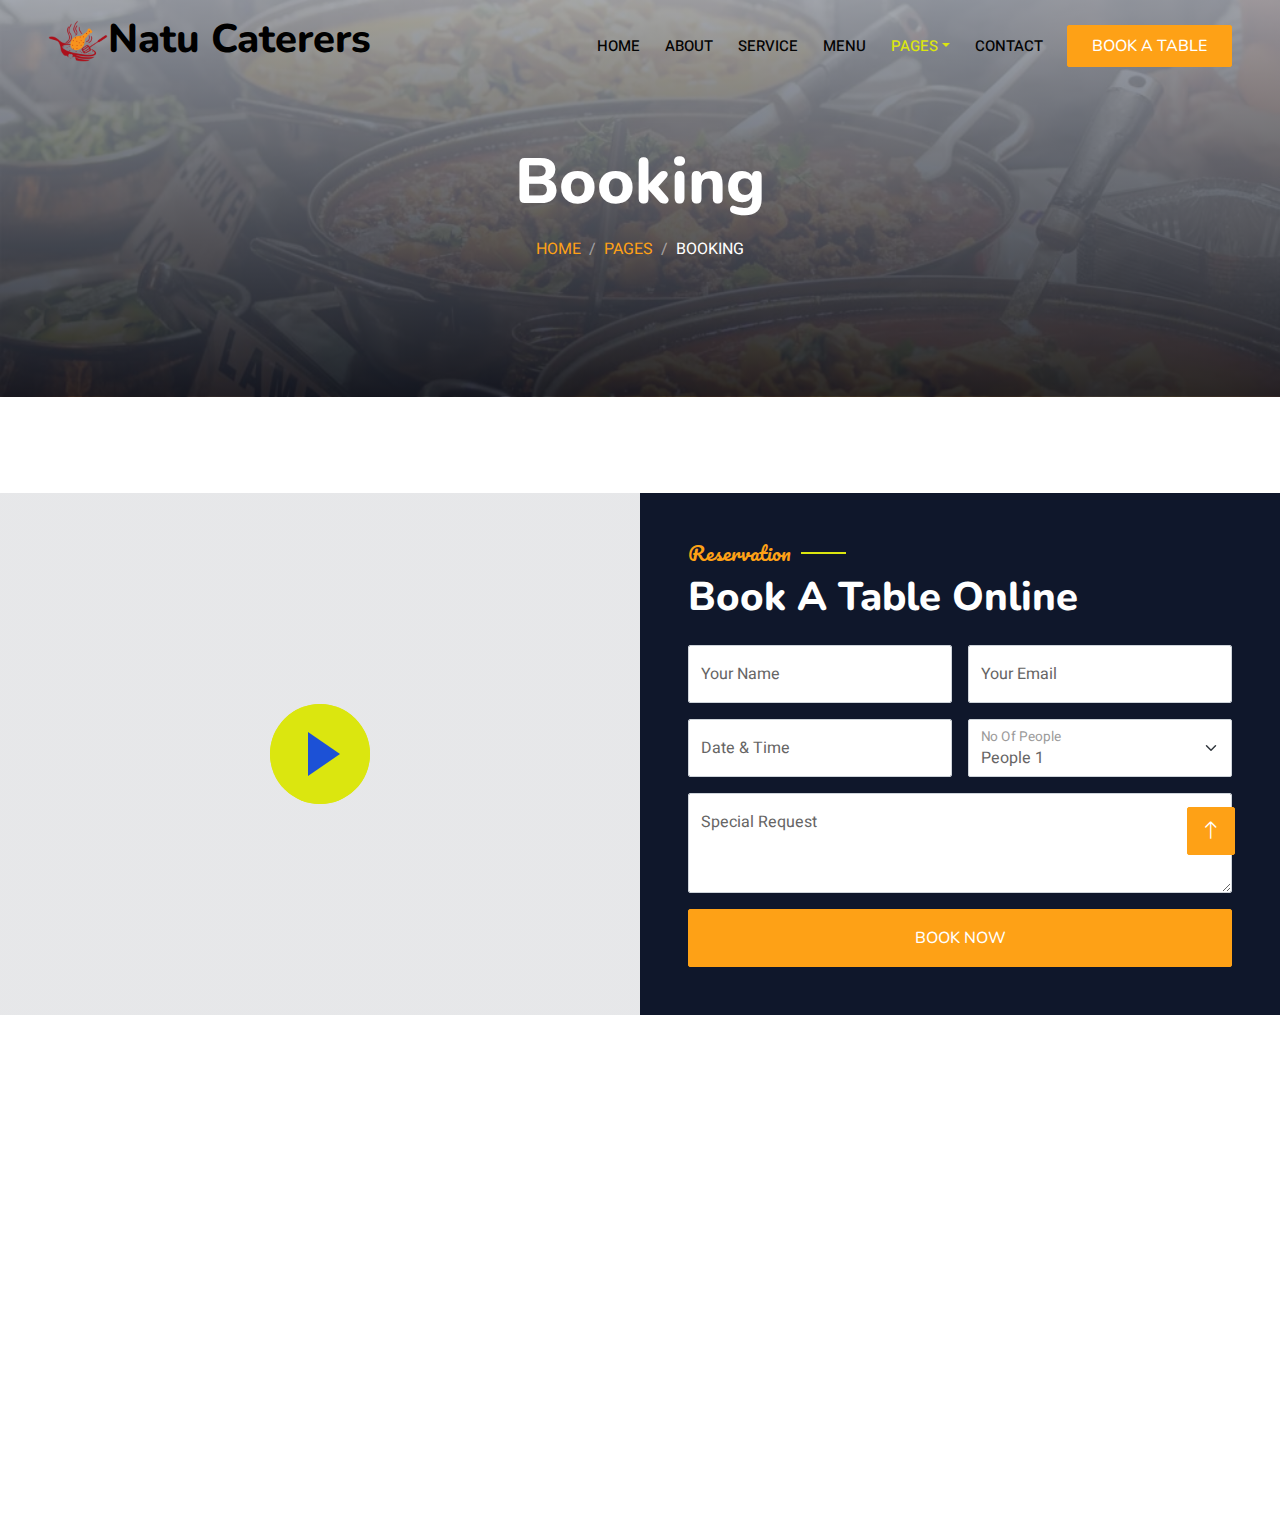
<file: booking.html>
<!DOCTYPE html>
<html lang="en">

<head>
    <meta charset="utf-8">
    <title>Restoran - Bootstrap Restaurant Template</title>
    <meta content="width=device-width, initial-scale=1.0" name="viewport">
    <meta content="" name="keywords">
    <meta content="" name="description">

    <!-- Favicon -->
    <link href="img/favicon.ico" rel="icon">

    <!-- Google Web Fonts -->
    <link rel="preconnect" href="https://fonts.googleapis.com">
    <link rel="preconnect" href="https://fonts.gstatic.com" crossorigin>
    <link href="https://fonts.googleapis.com/css2?family=Heebo:wght@400;500;600&family=Nunito:wght@600;700;800&family=Pacifico&display=swap" rel="stylesheet">

    <!-- Icon Font Stylesheet -->
    <link href="https://cdnjs.cloudflare.com/ajax/libs/font-awesome/5.10.0/css/all.min.css" rel="stylesheet">
    <link href="https://cdn.jsdelivr.net/npm/bootstrap-icons@1.4.1/font/bootstrap-icons.css" rel="stylesheet">

    <!-- Libraries Stylesheet -->
    <link href="lib/animate/animate.min.css" rel="stylesheet">
    <link href="lib/owlcarousel/assets/owl.carousel.min.css" rel="stylesheet">
    <link href="lib/tempusdominus/css/tempusdominus-bootstrap-4.min.css" rel="stylesheet" />

    <!-- Customized Bootstrap Stylesheet -->
    <link href="css/bootstrap.min.css" rel="stylesheet">

    <!-- Template Stylesheet -->
    <link href="css/style.css" rel="stylesheet">
</head>

<body>
    <div class="container-xxl bg-white p-0">
        <!-- Spinner Start -->
        <div id="spinner" class="show bg-white position-fixed translate-middle w-100 vh-100 top-50 start-50 d-flex align-items-center justify-content-center">
            <div class="spinner-border text-primary" style="width: 3rem; height: 3rem;" role="status">
                <span class="sr-only">Loading...</span>
            </div>
        </div>
        <!-- Spinner End -->


        <!-- Navbar & Hero Start -->
        <div class="container-xxl position-relative p-0">
            <nav class="navbar navbar-expand-lg navbar-dark bg-dark px-4 px-lg-5 py-3 py-lg-0">
                <a href="" class="navbar-brand p-0">
                    <h1 style="color: black;" ><img src="img/cook Logo.png" alt="">Natu Caterers</h1>
                    <!-- <img src="img/logo.png" alt="Logo"> -->
                </a>
                <button class="navbar-toggler" type="button" data-bs-toggle="collapse" data-bs-target="#navbarCollapse">
                    <span class="fa fa-bars"></span>
                </button>
                <div class="collapse navbar-collapse" id="navbarCollapse">
                    <div class="navbar-nav ms-auto py-0 pe-4">
                        <a href="index.html" class="nav-item nav-link">Home</a>
                        <a href="about.html" class="nav-item nav-link">About</a>
                        <a href="service.html" class="nav-item nav-link">Service</a>
                        <a href="menu.html" class="nav-item nav-link">Menu</a>
                        <div class="nav-item dropdown">
                            <a href="#" class="nav-link dropdown-toggle active" data-bs-toggle="dropdown">Pages</a>
                            <div class="dropdown-menu m-0">
                                <a href="booking.html" class="dropdown-item active">Booking</a>
                                <a href="team.html" class="dropdown-item">Our Team</a>
                                <a href="testimonial.html" class="dropdown-item">Testimonial</a>
                            </div>
                        </div>
                        <a href="contact.html" class="nav-item nav-link">Contact</a>
                    </div>
                    <a href="" class="btn btn-primary py-2 px-4">Book A Table</a>
                </div>
            </nav>

            <div class="container-xxl py-5 bg-dark hero-header mb-5">
                <div class="container text-center my-5 pt-5 pb-4">
                    <h1 class="display-3 text-white mb-3 animated slideInDown">Booking</h1>
                    <nav aria-label="breadcrumb">
                        <ol class="breadcrumb justify-content-center text-uppercase">
                            <li class="breadcrumb-item"><a href="#">Home</a></li>
                            <li class="breadcrumb-item"><a href="#">Pages</a></li>
                            <li class="breadcrumb-item text-white active" aria-current="page">Booking</li>
                        </ol>
                    </nav>
                </div>
            </div>
        </div>
        <!-- Navbar & Hero End -->


        <!-- Reservation Start -->
        <div class="container-xxl py-5 px-0 wow fadeInUp" data-wow-delay="0.1s">
            <div class="row g-0">
                <div class="col-md-6">
                    <div class="video">
                        <button type="button" class="btn-play" data-bs-toggle="modal" data-src="https://www.youtube.com/embed/DWRcNpR6Kdc" data-bs-target="#videoModal">
                            <span></span>
                        </button>
                    </div>
                </div>
                <div class="col-md-6 bg-dark d-flex align-items-center">
                    <div class="p-5 wow fadeInUp" data-wow-delay="0.2s">
                        <h5 class="section-title ff-secondary text-start text-primary fw-normal">Reservation</h5>
                        <h1 class="text-white mb-4">Book A Table Online</h1>
                        <form>
                            <div class="row g-3">
                                <div class="col-md-6">
                                    <div class="form-floating">
                                        <input type="text" class="form-control" id="name" placeholder="Your Name">
                                        <label for="name">Your Name</label>
                                    </div>
                                </div>
                                <div class="col-md-6">
                                    <div class="form-floating">
                                        <input type="email" class="form-control" id="email" placeholder="Your Email">
                                        <label for="email">Your Email</label>
                                    </div>
                                </div>
                                <div class="col-md-6">
                                    <div class="form-floating date" id="date3" data-target-input="nearest">
                                        <input type="text" class="form-control datetimepicker-input" id="datetime" placeholder="Date & Time" data-target="#date3" data-toggle="datetimepicker" />
                                        <label for="datetime">Date & Time</label>
                                    </div>
                                </div>
                                <div class="col-md-6">
                                    <div class="form-floating">
                                        <select class="form-select" id="select1">
                                          <option value="1">People 1</option>
                                          <option value="2">People 2</option>
                                          <option value="3">People 3</option>
                                        </select>
                                        <label for="select1">No Of People</label>
                                      </div>
                                </div>
                                <div class="col-12">
                                    <div class="form-floating">
                                        <textarea class="form-control" placeholder="Special Request" id="message" style="height: 100px"></textarea>
                                        <label for="message">Special Request</label>
                                    </div>
                                </div>
                                <div class="col-12">
                                    <button class="btn btn-primary w-100 py-3" type="submit">Book Now</button>
                                </div>
                            </div>
                        </form>
                    </div>
                </div>
            </div>
        </div>

        <div class="modal fade" id="videoModal" tabindex="-1" aria-labelledby="exampleModalLabel" aria-hidden="true">
            <div class="modal-dialog">
                <div class="modal-content rounded-0">
                    <div class="modal-header">
                        <h5 class="modal-title" id="exampleModalLabel">Youtube Video</h5>
                        <button type="button" class="btn-close" data-bs-dismiss="modal" aria-label="Close"></button>
                    </div>
                    <div class="modal-body">
                        <!-- 16:9 aspect ratio -->
                        <div class="ratio ratio-16x9">
                            <iframe class="embed-responsive-item" src="" id="video" allowfullscreen allowscriptaccess="always"
                                allow="autoplay"></iframe>
                        </div>
                    </div>
                </div>
            </div>
        </div>
        <!-- Reservation Start -->
        

        <!-- Footer Start -->
        <div class="container-fluid bg-dark text-light footer pt-5 mt-5 wow fadeIn" data-wow-delay="0.1s">
            <div class="container py-5">
                <div class="row g-5">
                    <div class="col-lg-3 col-md-6">
                        <h4 class="section-title ff-secondary text-start text-primary fw-normal mb-4">Company</h4>
                        <a class="btn btn-link" href="">About Us</a>
                        <a class="btn btn-link" href="">Contact Us</a>
                        <a class="btn btn-link" href="">Reservation</a>
                        <a class="btn btn-link" href="">Privacy Policy</a>
                        <a class="btn btn-link" href="">Terms & Condition</a>
                    </div>
                    <div class="col-lg-3 col-md-6">
                        <h4 class="section-title ff-secondary text-start text-primary fw-normal mb-4">Contact</h4>
                        <p class="mb-2"><i class="fa fa-map-marker-alt me-3"></i>123 Street, New York, USA</p>
                        <p class="mb-2"><i class="fa fa-phone-alt me-3"></i>+012 345 67890</p>
                        <p class="mb-2"><i class="fa fa-envelope me-3"></i>info@example.com</p>
                        <div class="d-flex pt-2">
                            <a class="btn btn-outline-light btn-social" href=""><i class="fab fa-twitter"></i></a>
                            <a class="btn btn-outline-light btn-social" href=""><i class="fab fa-facebook-f"></i></a>
                            <a class="btn btn-outline-light btn-social" href=""><i class="fab fa-youtube"></i></a>
                            <a class="btn btn-outline-light btn-social" href=""><i class="fab fa-linkedin-in"></i></a>
                        </div>
                    </div>
                    <div class="col-lg-3 col-md-6">
                        <h4 class="section-title ff-secondary text-start text-primary fw-normal mb-4">Opening</h4>
                        <h5 class="text-light fw-normal">Monday - Saturday</h5>
                        <p>09AM - 09PM</p>
                        <h5 class="text-light fw-normal">Sunday</h5>
                        <p>10AM - 08PM</p>
                    </div>
                    <div class="col-lg-3 col-md-6">
                        <h4 class="section-title ff-secondary text-start text-primary fw-normal mb-4">Newsletter</h4>
                        <p>Dolor amet sit justo amet elitr clita ipsum elitr est.</p>
                        <div class="position-relative mx-auto" style="max-width: 400px;">
                            <input class="form-control border-primary w-100 py-3 ps-4 pe-5" type="text" placeholder="Your email">
                            <button type="button" class="btn btn-primary py-2 position-absolute top-0 end-0 mt-2 me-2">SignUp</button>
                        </div>
                    </div>
                </div>
            </div>
            <div class="container">
                <div class="copyright">
                    <div class="row">
                        <div class="col-md-6 text-center text-md-start mb-3 mb-md-0">
                            &copy; <a class="border-bottom" href="#">Your Site Name</a>, All Right Reserved. 
							
							<!--/*** This template is free as long as you keep the footer author’s credit link/attribution link/backlink. If you'd like to use the template without the footer author’s credit link/attribution link/backlink, you can purchase the Credit Removal License from "https://htmlcodex.com/credit-removal". Thank you for your support. ***/-->
							Designed By <a class="border-bottom" href="https://htmlcodex.com">HTML Codex</a>
                        </div>
                        <div class="col-md-6 text-center text-md-end">
                            <div class="footer-menu">
                                <a href="">Home</a>
                                <a href="">Cookies</a>
                                <a href="">Help</a>
                                <a href="">FQAs</a>
                            </div>
                        </div>
                    </div>
                </div>
            </div>
        </div>
        <!-- Footer End -->


        <!-- Back to Top -->
        <a href="#" class="btn btn-lg btn-primary btn-lg-square back-to-top"><i class="bi bi-arrow-up"></i></a>
    </div>

    <!-- JavaScript Libraries -->
    <script src="https://code.jquery.com/jquery-3.4.1.min.js"></script>
    <script src="https://cdn.jsdelivr.net/npm/bootstrap@5.0.0/dist/js/bootstrap.bundle.min.js"></script>
    <script src="lib/wow/wow.min.js"></script>
    <script src="lib/easing/easing.min.js"></script>
    <script src="lib/waypoints/waypoints.min.js"></script>
    <script src="lib/counterup/counterup.min.js"></script>
    <script src="lib/owlcarousel/owl.carousel.min.js"></script>
    <script src="lib/tempusdominus/js/moment.min.js"></script>
    <script src="lib/tempusdominus/js/moment-timezone.min.js"></script>
    <script src="lib/tempusdominus/js/tempusdominus-bootstrap-4.min.js"></script>

    <!-- Template Javascript -->
    <script src="js/main.js"></script>
</body>

</html>
</file>
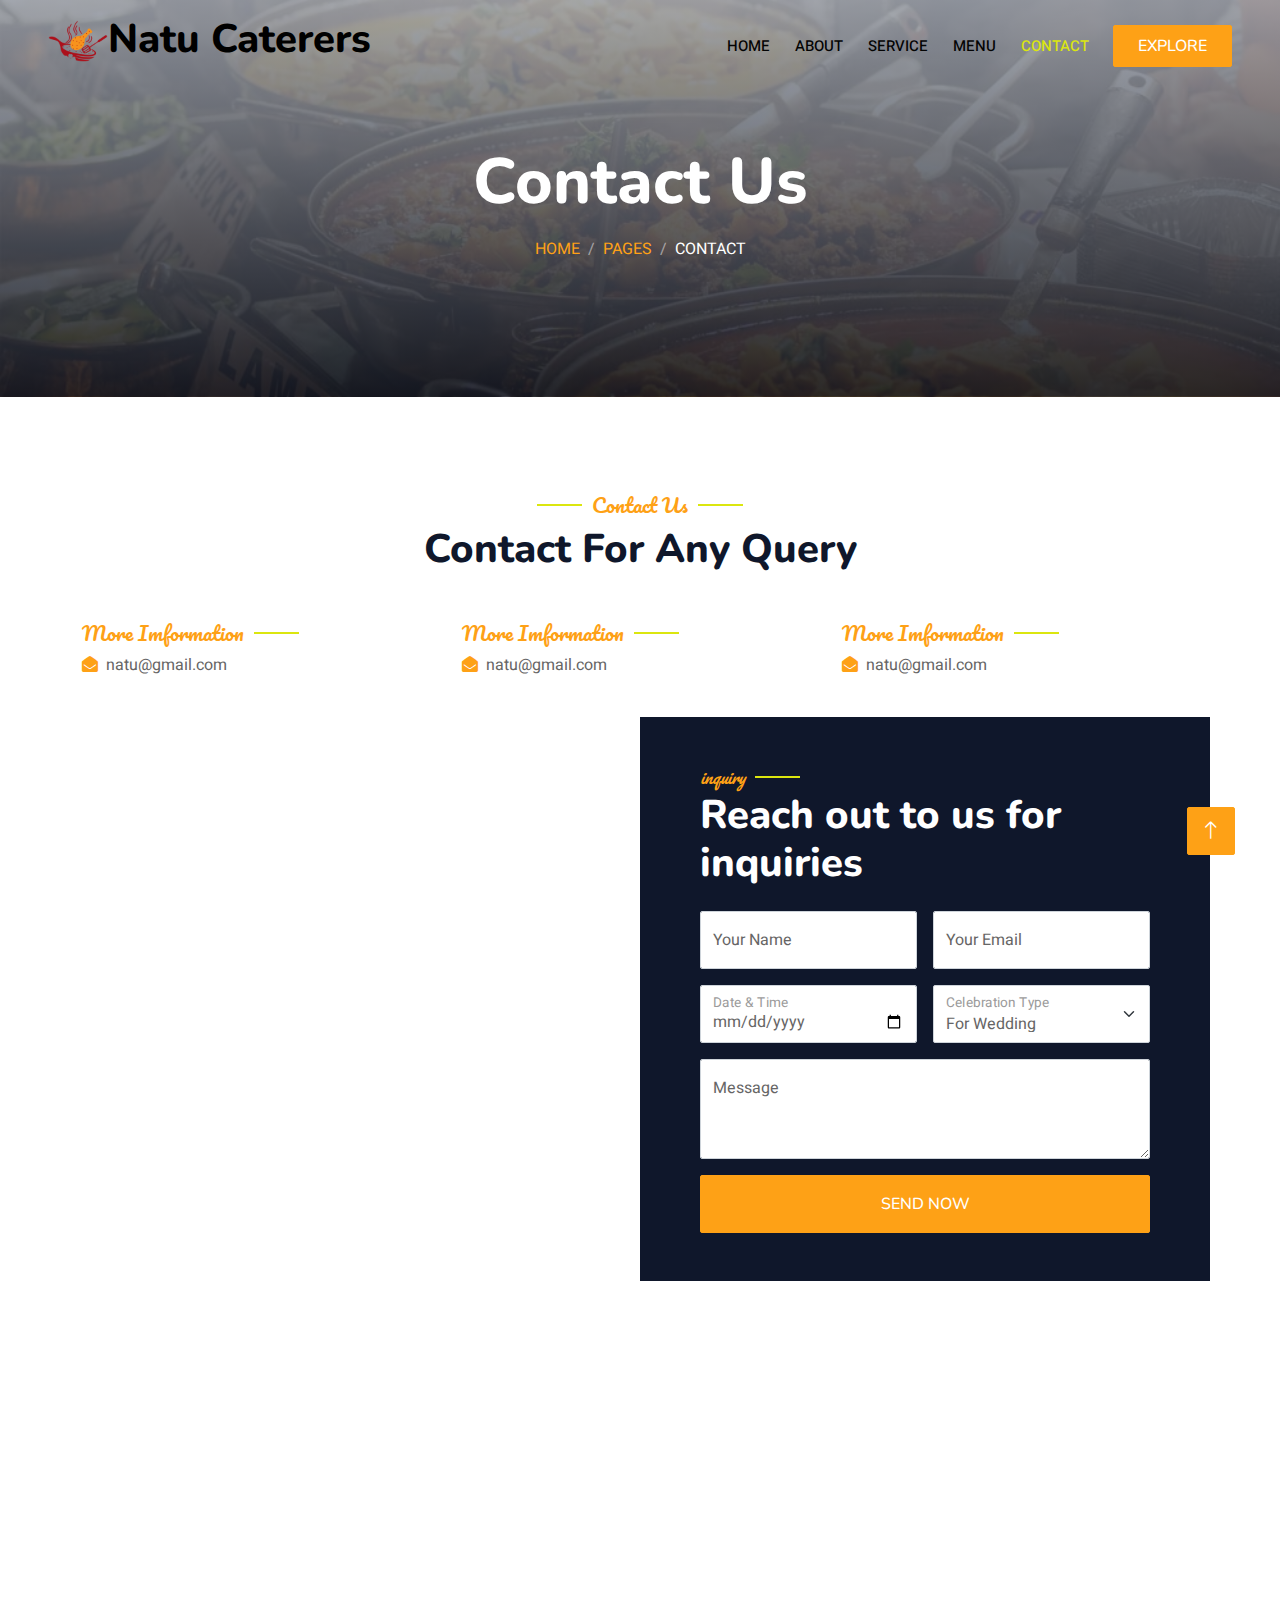
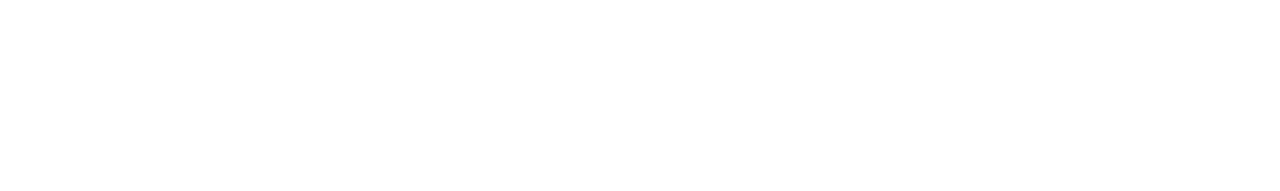
<file: contact.html>
<!DOCTYPE html>
<html lang="en">

<head>
    <meta charset="utf-8">
    <title>Restoran - Bootstrap Restaurant Template</title>
    <meta content="width=device-width, initial-scale=1.0" name="viewport">
    <meta content="" name="keywords">
    <meta content="" name="description">

    <!-- Favicon -->
    <link href="img/favicon.ico" rel="icon">

    <!-- Google Web Fonts -->
    <link rel="preconnect" href="https://fonts.googleapis.com">
    <link rel="preconnect" href="https://fonts.gstatic.com" crossorigin>
    <link href="https://fonts.googleapis.com/css2?family=Heebo:wght@400;500;600&family=Nunito:wght@600;700;800&family=Pacifico&display=swap" rel="stylesheet">

    <!-- Icon Font Stylesheet -->
    <link href="https://cdnjs.cloudflare.com/ajax/libs/font-awesome/5.10.0/css/all.min.css" rel="stylesheet">
    <link href="https://cdn.jsdelivr.net/npm/bootstrap-icons@1.4.1/font/bootstrap-icons.css" rel="stylesheet">

    <!-- Libraries Stylesheet -->
    <link href="lib/animate/animate.min.css" rel="stylesheet">
    <link href="lib/owlcarousel/assets/owl.carousel.min.css" rel="stylesheet">
    <link href="lib/tempusdominus/css/tempusdominus-bootstrap-4.min.css" rel="stylesheet" />

    <!-- Customized Bootstrap Stylesheet -->
    <link href="css/bootstrap.min.css" rel="stylesheet">

    <!-- Template Stylesheet -->
    <link href="css/style.css" rel="stylesheet">
</head>

<body>
    <div class="container-xxl bg-white p-0">
        <!-- Spinner Start -->
        <div id="spinner" class="show bg-white position-fixed translate-middle w-100 vh-100 top-50 start-50 d-flex align-items-center justify-content-center">
            <div class="spinner-border text-primary" style="width: 3rem; height: 3rem;" role="status">
                <span class="sr-only">Loading...</span>
            </div>
        </div>
        <!-- Spinner End -->


        <!-- Navbar & Hero Start -->
        <div class="container-xxl position-relative p-0">
            <nav class="navbar navbar-expand-lg navbar-dark bg-dark px-4 px-lg-5 py-3 py-lg-0">
                <a href="" class="navbar-brand p-0">
                    <h1 style="color: black;" ><img src="img/cook Logo.png" alt="">Natu Caterers</h1>
                    <!-- <img src="img/logo.png" alt="Logo"> -->
                </a>
                <button class="navbar-toggler" type="button" data-bs-toggle="collapse" data-bs-target="#navbarCollapse">
                    <span class="fa fa-bars"></span>
                </button>
                <div class="collapse navbar-collapse" id="navbarCollapse">
                    <div class="navbar-nav ms-auto py-0 pe-4">
                        <a href="index.html" class="nav-item nav-link">Home</a>
                        <a href="about.html" class="nav-item nav-link">About</a>
                        <a href="service.html" class="nav-item nav-link">Service</a>
                        <a href="menu.html" class="nav-item nav-link">Menu</a>
                        <!-- <div class="nav-item dropdown">
                            <a href="#" class="nav-link dropdown-toggle" data-bs-toggle="dropdown">Pages</a>
                            <div class="dropdown-menu m-0">
                                <a href="booking.html" class="dropdown-item">Booking</a>
                                <a href="team.html" class="dropdown-item">Our Team</a>
                                <a href="testimonial.html" class="dropdown-item">Testimonial</a>
                            </div>
                        </div> -->
                        <a href="contact.html" class="nav-item nav-link active">Contact</a>
                    </div>
                    <a href="index.html" class="btn btn-primary py-2 px-4">Explore</a>
                </div>
            </nav>

            <div class="container-xxl py-5 bg-dark hero-header mb-5">
                <div class="container text-center my-5 pt-5 pb-4">
                    <h1 class="display-3 text-white mb-3 animated slideInDown">Contact Us</h1>
                    <nav aria-label="breadcrumb">
                        <ol class="breadcrumb justify-content-center text-uppercase">
                            <li class="breadcrumb-item"><a href="#">Home</a></li>
                            <li class="breadcrumb-item"><a href="#">Pages</a></li>
                            <li class="breadcrumb-item text-white active" aria-current="page">Contact</li>
                        </ol>
                    </nav>
                </div>
            </div>
        </div>
        <!-- Navbar & Hero End -->


        <!-- Contact Start -->
        <div class="container-xxl py-5">
            <div class="container">
                <div class="text-center wow fadeInUp" data-wow-delay="0.1s">
                    <h5 class="section-title ff-secondary text-center text-primary fw-normal">Contact Us</h5>
                    <h1 class="mb-5">Contact For Any Query</h1>
                </div>
                <div class="row g-4">
                    <div class="col-12">
                        <div class="row gy-4">
                            <div class="col-md-4">
                                <h5 class="section-title ff-secondary fw-normal text-start text-primary">More Imformation</h5>
                                <p><i class="fa fa-envelope-open text-primary me-2"></i>natu@gmail.com</p>
                            </div>
                            <div class="col-md-4">
                                <h5 class="section-title ff-secondary fw-normal text-start text-primary">More Imformation</h5>
                                <p><i class="fa fa-envelope-open text-primary me-2"></i>natu@gmail.com</p>
                            </div>
                            <div class="col-md-4">
                                <h5 class="section-title ff-secondary fw-normal text-start text-primary">More Imformation</h5>
                                <p><i class="fa fa-envelope-open text-primary me-2"></i>natu@gmail.com</p>
                            </div>
                        </div>
                    </div>
                    <div class="col-md-6 wow fadeIn" data-wow-delay="0.1s">
                        <iframe class="position-relative rounded w-100 h-100"
                            src="https://www.google.com/maps/dir//Natu+Caterers,+Opp+Shraddha+Mall,+College+Rd,+Yeolekar+Mala,+Nashik,+422005/@20.005267,73.6817508,12z/data=!3m1!4b1!4m8!4m7!1m0!1m5!1m1!1s0x3bddeb78a5b1afe3:0xd3b26b48a3391558!2m2!1d73.7641525!2d20.005286?entry=ttu"
                            frameborder="0" style="min-height: 350px; border:0;" allowfullscreen="" aria-hidden="false"
                            tabindex="0"></iframe>
                    </div>
                    <div style="background-color: green;" class="col-md-6 bg-dark d-flex align-items-center">
                        <div class="p-5 wow fadeInUp" data-wow-delay="0.2s">
                            <em class="section-title ff-secondary text-start text-primary fw-normal">inquiry</em>
                            <h1 class="text-white  mb-4">Reach out to us for inquiries</h1>
                            <form>
                                <div class="row g-3">
                                    <div class="col-md-6">
                                        <div class="form-floating">
                                            <input type="text" class="form-control" id="name" placeholder="Your Name">
                                            <label for="name">Your Name</label>
                                        </div>
                                    </div>
                                    <div class="col-md-6">
                                        <div class="form-floating">
                                            <input type="email" class="form-control" id="email" placeholder="Your Email">
                                            <label for="email">Your Email</label>
                                        </div>
                                    </div>
                                    <div class="col-md-6">
                                        <div class="form-floating date" id="date3" data-target-input="nearest">
                                            <input type="date" class="form-control datetimepicker-input" id="datetime" placeholder="Date & Time" />
                                            <label for="datetime">Date & Time</label>
                                        </div>
                                    </div>
                                    <script>
                                        // Get the current date
                                            var currentDate = new Date().toISOString().split('T')[0];

                                            // Set the minimum attribute of the input element to the current date
                                            document.getElementById('datetime').min = currentDate;

                                    </script>
                                    <div class="col-md-6">
                                        <div class="form-floating">
                                            <select class="form-select" id="select1">
                                              <option value="1">For Wedding</option>
                                              <option value="2">For Birthday </option>
                                              <option value="3">For other</option>
                                            </select>
                                            <label for="select1">Celebration Type</label>
                                          </div>
                                    </div>
                                    <div class="col-12">
                                        <div class="form-floating">
                                            <textarea class="form-control" placeholder="Special Request" id="message" style="height: 100px"></textarea>
                                            <label for="message">Message</label>
                                        </div>
                                    </div>
                                    <div class="col-12">
                                        <button class="btn btn-primary w-100 py-3" type="submit">Send Now</button>
                                    </div>
                                </div>
                            </form>
                        </div>
                    </div>
                </div>
            </div>
        </div>
        <!-- Contact End -->


        <!-- Footer Start -->
        <div class="container-fluid bg-dark text-light footer pt-5 mt-5 wow fadeIn" data-wow-delay="0.1s">
            <div class="container py-5">
                <div class="row g-5">
                    <div class="col-lg-3 col-md-6">
                        <h4 class="section-title ff-secondary text-start text-primary fw-normal mb-4">Company</h4>
                        <a class="btn btn-link" href="#about">About Us</a>
                        <a class="btn btn-link" href="#contact">Contact Us</a>
                        <a class="btn btn-link" href="#menu">menu</a>
                    </div>
                    <div class="col-lg-3 col-md-6">
                        <h4 class="section-title ff-secondary text-start text-primary fw-normal mb-4">Contact</h4>
                        <p class="mb-2"><i class="fa fa-map-marker-alt me-3"></i>Nashik</p>
                        <p class="mb-2"><i class="fa fa-phone-alt me-3"></i>+91 9890531862</p>
                        <p class="mb-2"><i class="fa fa-envelope me-3"></i>example@example.com</p>
                        <div class="d-flex pt-2">
                            <a style="background-color: white;" class="btn btn-outline-light btn-social" href=""><i class="fab fa-twitter"></i></a>
                            <a style="background-color: white;" class="btn btn-outline-light btn-social" href=""><i class="fab fa-facebook-f"></i></a>
                            <a style="background-color: white;" class="btn btn-outline-light btn-social" href=""><i class="fab fa-youtube"></i></a>
                            <a style="background-color: white;" class="btn btn-outline-light btn-social" href=""><i class="fab fa-linkedin-in"></i></a>
                        </div>
                    </div>
                    <div class="col-lg-3 col-md-6">
                        <h4 class="section-title ff-secondary text-start text-primary fw-normal mb-4">Opening</h4>
                        <h5 class="text-light fw-normal">Monday - Saturday</h5>
                        <p>09AM - 09PM</p>
                        <h5 class="text-light fw-normal">Sunday</h5>
                        <p>10AM - 08PM</p>
                    </div>
                    
                </div>
            </div>
            <div class="container">
                <div class="copyright">
                    <div class="row">
                        <div class="col-md-6 text-center text-md-start mb-3 mb-md-0">
                             <a style="color: white;" class="border-bottom" href="#">natu Caterers</a>, All Right Reserved. 
							
							<!--/*** This template is free as long as you keep the footer author’s credit link/attribution link/backlink. If you'd like to use the template without the footer author’s credit link/attribution link/backlink, you can purchase the Credit Removal License from "https://htmlcodex.com/credit-removal". Thank you for your support. ***/-->
							Designed By <a class="border-bottom" href="https://htmlcodex.com"></a>
                        </div>
                        <!-- <div class="col-md-6 text-center text-md-end">
                            <div class="footer-menu">
                                <a href="">Home</a>
                                <a href="">Cookies</a>
                                <a href="">Help</a>
                                <a href="">FQAs</a>
                            </div>
                        </div> -->
                    </div>
                </div>
            </div>
        </div>
        <!-- Footer End -->


        <!-- Back to Top -->
        <a href="#" class="btn btn-lg btn-primary btn-lg-square back-to-top"><i class="bi bi-arrow-up"></i></a>
    </div>

    <!-- JavaScript Libraries -->
    <script src="https://code.jquery.com/jquery-3.4.1.min.js"></script>
    <script src="https://cdn.jsdelivr.net/npm/bootstrap@5.0.0/dist/js/bootstrap.bundle.min.js"></script>
    <script src="lib/wow/wow.min.js"></script>
    <script src="lib/easing/easing.min.js"></script>
    <script src="lib/waypoints/waypoints.min.js"></script>
    <script src="lib/counterup/counterup.min.js"></script>
    <script src="lib/owlcarousel/owl.carousel.min.js"></script>
    <script src="lib/tempusdominus/js/moment.min.js"></script>
    <script src="lib/tempusdominus/js/moment-timezone.min.js"></script>
    <script src="lib/tempusdominus/js/tempusdominus-bootstrap-4.min.js"></script>

    <!-- Template Javascript -->
    <script src="js/main.js"></script>
</body>

</html>
</file>
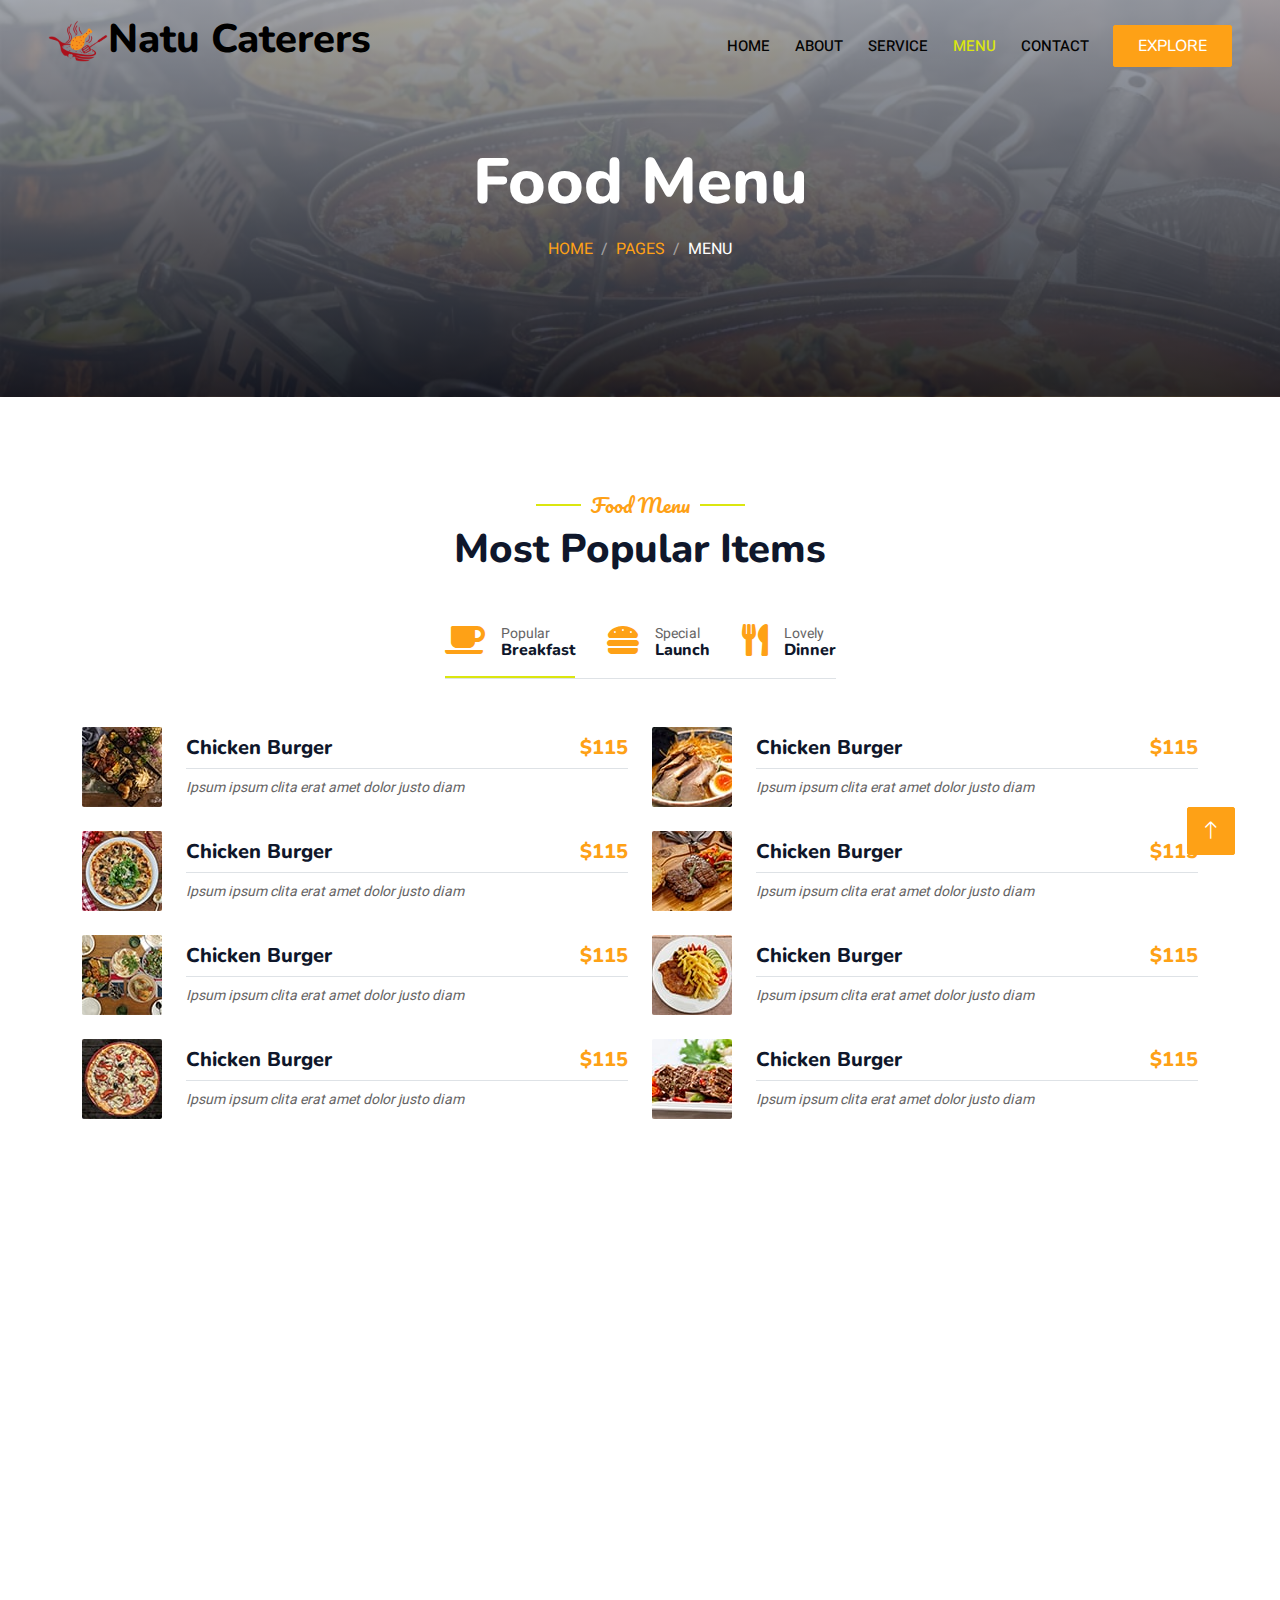
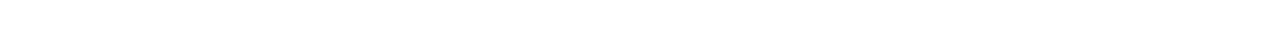
<file: menu.html>
<!DOCTYPE html>
<html lang="en">

<head>
    <meta charset="utf-8">
    <title>Restoran - Bootstrap Restaurant Template</title>
    <meta content="width=device-width, initial-scale=1.0" name="viewport">
    <meta content="" name="keywords">
    <meta content="" name="description">

    <!-- Favicon -->
    <link href="img/favicon.ico" rel="icon">

    <!-- Google Web Fonts -->
    <link rel="preconnect" href="https://fonts.googleapis.com">
    <link rel="preconnect" href="https://fonts.gstatic.com" crossorigin>
    <link href="https://fonts.googleapis.com/css2?family=Heebo:wght@400;500;600&family=Nunito:wght@600;700;800&family=Pacifico&display=swap" rel="stylesheet">

    <!-- Icon Font Stylesheet -->
    <link href="https://cdnjs.cloudflare.com/ajax/libs/font-awesome/5.10.0/css/all.min.css" rel="stylesheet">
    <link href="https://cdn.jsdelivr.net/npm/bootstrap-icons@1.4.1/font/bootstrap-icons.css" rel="stylesheet">

    <!-- Libraries Stylesheet -->
    <link href="lib/animate/animate.min.css" rel="stylesheet">
    <link href="lib/owlcarousel/assets/owl.carousel.min.css" rel="stylesheet">
    <link href="lib/tempusdominus/css/tempusdominus-bootstrap-4.min.css" rel="stylesheet" />

    <!-- Customized Bootstrap Stylesheet -->
    <link href="css/bootstrap.min.css" rel="stylesheet">

    <!-- Template Stylesheet -->
    <link href="css/style.css" rel="stylesheet">
</head>

<body>
    <div class="container-xxl bg-white p-0">
        <!-- Spinner Start -->
        <div id="spinner" class="show bg-white position-fixed translate-middle w-100 vh-100 top-50 start-50 d-flex align-items-center justify-content-center">
            <div class="spinner-border text-primary" style="width: 3rem; height: 3rem;" role="status">
                <span class="sr-only">Loading...</span>
            </div>
        </div>
        <!-- Spinner End -->


        <!-- Navbar & Hero Start -->
        <div class="container-xxl position-relative p-0">
            <nav class="navbar navbar-expand-lg navbar-dark bg-dark px-4 px-lg-5 py-3 py-lg-0">
                <a href="" class="navbar-brand p-0">
                    <h1 style="color: black;" ><img src="img/cook Logo.png" alt="">Natu Caterers</h1>
                    <!-- <img src="img/logo.png" alt="Logo"> -->
                </a>
                <button class="navbar-toggler" type="button" data-bs-toggle="collapse" data-bs-target="#navbarCollapse">
                    <span class="fa fa-bars"></span>
                </button>
                <div class="collapse navbar-collapse" id="navbarCollapse">
                    <div class="navbar-nav ms-auto py-0 pe-4">
                        <a href="index.html" class="nav-item nav-link">Home</a>
                        <a href="about.html" class="nav-item nav-link">About</a>
                        <a href="service.html" class="nav-item nav-link">Service</a>
                        <a href="menu.html" class="nav-item nav-link active">Menu</a>
                        <!-- <div class="nav-item dropdown">
                            <a href="#" class="nav-link dropdown-toggle" data-bs-toggle="dropdown">Pages</a>
                            <div class="dropdown-menu m-0">
                                <a href="booking.html" class="dropdown-item">Booking</a>
                                <a href="team.html" class="dropdown-item">Our Team</a>
                                <a href="testimonial.html" class="dropdown-item">Testimonial</a>
                            </div>
                        </div> -->
                        <a href="contact.html" class="nav-item nav-link">Contact</a>
                    </div>
                    <a href="index.html" class="btn btn-primary py-2 px-4">Explore</a>
                </div>
            </nav>

            <div class="container-xxl py-5 bg-dark hero-header mb-5">
                <div class="container text-center my-5 pt-5 pb-4">
                    <h1 class="display-3 text-white mb-3 animated slideInDown">Food Menu</h1>
                    <nav aria-label="breadcrumb">
                        <ol class="breadcrumb justify-content-center text-uppercase">
                            <li class="breadcrumb-item"><a href="#">Home</a></li>
                            <li class="breadcrumb-item"><a href="#">Pages</a></li>
                            <li class="breadcrumb-item text-white active" aria-current="page">Menu</li>
                        </ol>
                    </nav>
                </div>
            </div>
        </div>
        <!-- Navbar & Hero End -->


        <!-- Menu Start -->
        <div class="container-xxl py-5">
            <div class="container">
                <div class="text-center wow fadeInUp" data-wow-delay="0.1s">
                    <h5 class="section-title ff-secondary text-center text-primary fw-normal">Food Menu</h5>
                    <h1 class="mb-5">Most Popular Items</h1>
                </div>
                <div class="tab-class text-center wow fadeInUp" data-wow-delay="0.1s">
                    <ul class="nav nav-pills d-inline-flex justify-content-center border-bottom mb-5">
                        <li class="nav-item">
                            <a class="d-flex align-items-center text-start mx-3 ms-0 pb-3 active" data-bs-toggle="pill" href="#tab-1">
                                <i class="fa fa-coffee fa-2x text-primary"></i>
                                <div class="ps-3">
                                    <small class="text-body">Popular</small>
                                    <h6 class="mt-n1 mb-0">Breakfast</h6>
                                </div>
                            </a>
                        </li>
                        <li class="nav-item">
                            <a class="d-flex align-items-center text-start mx-3 pb-3" data-bs-toggle="pill" href="#tab-2">
                                <i class="fa fa-hamburger fa-2x text-primary"></i>
                                <div class="ps-3">
                                    <small class="text-body">Special</small>
                                    <h6 class="mt-n1 mb-0">Launch</h6>
                                </div>
                            </a>
                        </li>
                        <li class="nav-item">
                            <a class="d-flex align-items-center text-start mx-3 me-0 pb-3" data-bs-toggle="pill" href="#tab-3">
                                <i class="fa fa-utensils fa-2x text-primary"></i>
                                <div class="ps-3">
                                    <small class="text-body">Lovely</small>
                                    <h6 class="mt-n1 mb-0">Dinner</h6>
                                </div>
                            </a>
                        </li>
                    </ul>
                    <div class="tab-content">
                        <div id="tab-1" class="tab-pane fade show p-0 active">
                            <div class="row g-4">
                                <div class="col-lg-6">
                                    <div class="d-flex align-items-center">
                                        <img class="flex-shrink-0 img-fluid rounded" src="img/menu-1.jpg" alt="" style="width: 80px;">
                                        <div class="w-100 d-flex flex-column text-start ps-4">
                                            <h5 class="d-flex justify-content-between border-bottom pb-2">
                                                <span>Chicken Burger</span>
                                                <span class="text-primary">$115</span>
                                            </h5>
                                            <small class="fst-italic">Ipsum ipsum clita erat amet dolor justo diam</small>
                                        </div>
                                    </div>
                                </div>
                                <div class="col-lg-6">
                                    <div class="d-flex align-items-center">
                                        <img class="flex-shrink-0 img-fluid rounded" src="img/menu-2.jpg" alt="" style="width: 80px;">
                                        <div class="w-100 d-flex flex-column text-start ps-4">
                                            <h5 class="d-flex justify-content-between border-bottom pb-2">
                                                <span>Chicken Burger</span>
                                                <span class="text-primary">$115</span>
                                            </h5>
                                            <small class="fst-italic">Ipsum ipsum clita erat amet dolor justo diam</small>
                                        </div>
                                    </div>
                                </div>
                                <div class="col-lg-6">
                                    <div class="d-flex align-items-center">
                                        <img class="flex-shrink-0 img-fluid rounded" src="img/menu-3.jpg" alt="" style="width: 80px;">
                                        <div class="w-100 d-flex flex-column text-start ps-4">
                                            <h5 class="d-flex justify-content-between border-bottom pb-2">
                                                <span>Chicken Burger</span>
                                                <span class="text-primary">$115</span>
                                            </h5>
                                            <small class="fst-italic">Ipsum ipsum clita erat amet dolor justo diam</small>
                                        </div>
                                    </div>
                                </div>
                                <div class="col-lg-6">
                                    <div class="d-flex align-items-center">
                                        <img class="flex-shrink-0 img-fluid rounded" src="img/menu-4.jpg" alt="" style="width: 80px;">
                                        <div class="w-100 d-flex flex-column text-start ps-4">
                                            <h5 class="d-flex justify-content-between border-bottom pb-2">
                                                <span>Chicken Burger</span>
                                                <span class="text-primary">$115</span>
                                            </h5>
                                            <small class="fst-italic">Ipsum ipsum clita erat amet dolor justo diam</small>
                                        </div>
                                    </div>
                                </div>
                                <div class="col-lg-6">
                                    <div class="d-flex align-items-center">
                                        <img class="flex-shrink-0 img-fluid rounded" src="img/menu-5.jpg" alt="" style="width: 80px;">
                                        <div class="w-100 d-flex flex-column text-start ps-4">
                                            <h5 class="d-flex justify-content-between border-bottom pb-2">
                                                <span>Chicken Burger</span>
                                                <span class="text-primary">$115</span>
                                            </h5>
                                            <small class="fst-italic">Ipsum ipsum clita erat amet dolor justo diam</small>
                                        </div>
                                    </div>
                                </div>
                                <div class="col-lg-6">
                                    <div class="d-flex align-items-center">
                                        <img class="flex-shrink-0 img-fluid rounded" src="img/menu-6.jpg" alt="" style="width: 80px;">
                                        <div class="w-100 d-flex flex-column text-start ps-4">
                                            <h5 class="d-flex justify-content-between border-bottom pb-2">
                                                <span>Chicken Burger</span>
                                                <span class="text-primary">$115</span>
                                            </h5>
                                            <small class="fst-italic">Ipsum ipsum clita erat amet dolor justo diam</small>
                                        </div>
                                    </div>
                                </div>
                                <div class="col-lg-6">
                                    <div class="d-flex align-items-center">
                                        <img class="flex-shrink-0 img-fluid rounded" src="img/menu-7.jpg" alt="" style="width: 80px;">
                                        <div class="w-100 d-flex flex-column text-start ps-4">
                                            <h5 class="d-flex justify-content-between border-bottom pb-2">
                                                <span>Chicken Burger</span>
                                                <span class="text-primary">$115</span>
                                            </h5>
                                            <small class="fst-italic">Ipsum ipsum clita erat amet dolor justo diam</small>
                                        </div>
                                    </div>
                                </div>
                                <div class="col-lg-6">
                                    <div class="d-flex align-items-center">
                                        <img class="flex-shrink-0 img-fluid rounded" src="img/menu-8.jpg" alt="" style="width: 80px;">
                                        <div class="w-100 d-flex flex-column text-start ps-4">
                                            <h5 class="d-flex justify-content-between border-bottom pb-2">
                                                <span>Chicken Burger</span>
                                                <span class="text-primary">$115</span>
                                            </h5>
                                            <small class="fst-italic">Ipsum ipsum clita erat amet dolor justo diam</small>
                                        </div>
                                    </div>
                                </div>
                            </div>
                        </div>
                        <div id="tab-2" class="tab-pane fade show p-0">
                            <div class="row g-4">
                                <div class="col-lg-6">
                                    <div class="d-flex align-items-center">
                                        <img class="flex-shrink-0 img-fluid rounded" src="img/menu-1.jpg" alt="" style="width: 80px;">
                                        <div class="w-100 d-flex flex-column text-start ps-4">
                                            <h5 class="d-flex justify-content-between border-bottom pb-2">
                                                <span>Chicken Burger</span>
                                                <span class="text-primary">$115</span>
                                            </h5>
                                            <small class="fst-italic">Ipsum ipsum clita erat amet dolor justo diam</small>
                                        </div>
                                    </div>
                                </div>
                                <div class="col-lg-6">
                                    <div class="d-flex align-items-center">
                                        <img class="flex-shrink-0 img-fluid rounded" src="img/menu-2.jpg" alt="" style="width: 80px;">
                                        <div class="w-100 d-flex flex-column text-start ps-4">
                                            <h5 class="d-flex justify-content-between border-bottom pb-2">
                                                <span>Chicken Burger</span>
                                                <span class="text-primary">$115</span>
                                            </h5>
                                            <small class="fst-italic">Ipsum ipsum clita erat amet dolor justo diam</small>
                                        </div>
                                    </div>
                                </div>
                                <div class="col-lg-6">
                                    <div class="d-flex align-items-center">
                                        <img class="flex-shrink-0 img-fluid rounded" src="img/menu-3.jpg" alt="" style="width: 80px;">
                                        <div class="w-100 d-flex flex-column text-start ps-4">
                                            <h5 class="d-flex justify-content-between border-bottom pb-2">
                                                <span>Chicken Burger</span>
                                                <span class="text-primary">$115</span>
                                            </h5>
                                            <small class="fst-italic">Ipsum ipsum clita erat amet dolor justo diam</small>
                                        </div>
                                    </div>
                                </div>
                                <div class="col-lg-6">
                                    <div class="d-flex align-items-center">
                                        <img class="flex-shrink-0 img-fluid rounded" src="img/menu-4.jpg" alt="" style="width: 80px;">
                                        <div class="w-100 d-flex flex-column text-start ps-4">
                                            <h5 class="d-flex justify-content-between border-bottom pb-2">
                                                <span>Chicken Burger</span>
                                                <span class="text-primary">$115</span>
                                            </h5>
                                            <small class="fst-italic">Ipsum ipsum clita erat amet dolor justo diam</small>
                                        </div>
                                    </div>
                                </div>
                                <div class="col-lg-6">
                                    <div class="d-flex align-items-center">
                                        <img class="flex-shrink-0 img-fluid rounded" src="img/menu-5.jpg" alt="" style="width: 80px;">
                                        <div class="w-100 d-flex flex-column text-start ps-4">
                                            <h5 class="d-flex justify-content-between border-bottom pb-2">
                                                <span>Chicken Burger</span>
                                                <span class="text-primary">$115</span>
                                            </h5>
                                            <small class="fst-italic">Ipsum ipsum clita erat amet dolor justo diam</small>
                                        </div>
                                    </div>
                                </div>
                                <div class="col-lg-6">
                                    <div class="d-flex align-items-center">
                                        <img class="flex-shrink-0 img-fluid rounded" src="img/menu-6.jpg" alt="" style="width: 80px;">
                                        <div class="w-100 d-flex flex-column text-start ps-4">
                                            <h5 class="d-flex justify-content-between border-bottom pb-2">
                                                <span>Chicken Burger</span>
                                                <span class="text-primary">$115</span>
                                            </h5>
                                            <small class="fst-italic">Ipsum ipsum clita erat amet dolor justo diam</small>
                                        </div>
                                    </div>
                                </div>
                                <div class="col-lg-6">
                                    <div class="d-flex align-items-center">
                                        <img class="flex-shrink-0 img-fluid rounded" src="img/menu-7.jpg" alt="" style="width: 80px;">
                                        <div class="w-100 d-flex flex-column text-start ps-4">
                                            <h5 class="d-flex justify-content-between border-bottom pb-2">
                                                <span>Chicken Burger</span>
                                                <span class="text-primary">$115</span>
                                            </h5>
                                            <small class="fst-italic">Ipsum ipsum clita erat amet dolor justo diam</small>
                                        </div>
                                    </div>
                                </div>
                                <div class="col-lg-6">
                                    <div class="d-flex align-items-center">
                                        <img class="flex-shrink-0 img-fluid rounded" src="img/menu-8.jpg" alt="" style="width: 80px;">
                                        <div class="w-100 d-flex flex-column text-start ps-4">
                                            <h5 class="d-flex justify-content-between border-bottom pb-2">
                                                <span>Chicken Burger</span>
                                                <span class="text-primary">$115</span>
                                            </h5>
                                            <small class="fst-italic">Ipsum ipsum clita erat amet dolor justo diam</small>
                                        </div>
                                    </div>
                                </div>
                            </div>
                        </div>
                        <div id="tab-3" class="tab-pane fade show p-0">
                            <div class="row g-4">
                                <div class="col-lg-6">
                                    <div class="d-flex align-items-center">
                                        <img class="flex-shrink-0 img-fluid rounded" src="img/menu-1.jpg" alt="" style="width: 80px;">
                                        <div class="w-100 d-flex flex-column text-start ps-4">
                                            <h5 class="d-flex justify-content-between border-bottom pb-2">
                                                <span>Chicken Burger</span>
                                                <span class="text-primary">$115</span>
                                            </h5>
                                            <small class="fst-italic">Ipsum ipsum clita erat amet dolor justo diam</small>
                                        </div>
                                    </div>
                                </div>
                                <div class="col-lg-6">
                                    <div class="d-flex align-items-center">
                                        <img class="flex-shrink-0 img-fluid rounded" src="img/menu-2.jpg" alt="" style="width: 80px;">
                                        <div class="w-100 d-flex flex-column text-start ps-4">
                                            <h5 class="d-flex justify-content-between border-bottom pb-2">
                                                <span>Chicken Burger</span>
                                                <span class="text-primary">$115</span>
                                            </h5>
                                            <small class="fst-italic">Ipsum ipsum clita erat amet dolor justo diam</small>
                                        </div>
                                    </div>
                                </div>
                                <div class="col-lg-6">
                                    <div class="d-flex align-items-center">
                                        <img class="flex-shrink-0 img-fluid rounded" src="img/menu-3.jpg" alt="" style="width: 80px;">
                                        <div class="w-100 d-flex flex-column text-start ps-4">
                                            <h5 class="d-flex justify-content-between border-bottom pb-2">
                                                <span>Chicken Burger</span>
                                                <span class="text-primary">$115</span>
                                            </h5>
                                            <small class="fst-italic">Ipsum ipsum clita erat amet dolor justo diam</small>
                                        </div>
                                    </div>
                                </div>
                                <div class="col-lg-6">
                                    <div class="d-flex align-items-center">
                                        <img class="flex-shrink-0 img-fluid rounded" src="img/menu-4.jpg" alt="" style="width: 80px;">
                                        <div class="w-100 d-flex flex-column text-start ps-4">
                                            <h5 class="d-flex justify-content-between border-bottom pb-2">
                                                <span>Chicken Burger</span>
                                                <span class="text-primary">$115</span>
                                            </h5>
                                            <small class="fst-italic">Ipsum ipsum clita erat amet dolor justo diam</small>
                                        </div>
                                    </div>
                                </div>
                                <div class="col-lg-6">
                                    <div class="d-flex align-items-center">
                                        <img class="flex-shrink-0 img-fluid rounded" src="img/menu-5.jpg" alt="" style="width: 80px;">
                                        <div class="w-100 d-flex flex-column text-start ps-4">
                                            <h5 class="d-flex justify-content-between border-bottom pb-2">
                                                <span>Chicken Burger</span>
                                                <span class="text-primary">$115</span>
                                            </h5>
                                            <small class="fst-italic">Ipsum ipsum clita erat amet dolor justo diam</small>
                                        </div>
                                    </div>
                                </div>
                                <div class="col-lg-6">
                                    <div class="d-flex align-items-center">
                                        <img class="flex-shrink-0 img-fluid rounded" src="img/menu-6.jpg" alt="" style="width: 80px;">
                                        <div class="w-100 d-flex flex-column text-start ps-4">
                                            <h5 class="d-flex justify-content-between border-bottom pb-2">
                                                <span>Chicken Burger</span>
                                                <span class="text-primary">$115</span>
                                            </h5>
                                            <small class="fst-italic">Ipsum ipsum clita erat amet dolor justo diam</small>
                                        </div>
                                    </div>
                                </div>
                                <div class="col-lg-6">
                                    <div class="d-flex align-items-center">
                                        <img class="flex-shrink-0 img-fluid rounded" src="img/menu-7.jpg" alt="" style="width: 80px;">
                                        <div class="w-100 d-flex flex-column text-start ps-4">
                                            <h5 class="d-flex justify-content-between border-bottom pb-2">
                                                <span>Chicken Burger</span>
                                                <span class="text-primary">$115</span>
                                            </h5>
                                            <small class="fst-italic">Ipsum ipsum clita erat amet dolor justo diam</small>
                                        </div>
                                    </div>
                                </div>
                                <div class="col-lg-6">
                                    <div class="d-flex align-items-center">
                                        <img class="flex-shrink-0 img-fluid rounded" src="img/menu-8.jpg" alt="" style="width: 80px;">
                                        <div class="w-100 d-flex flex-column text-start ps-4">
                                            <h5 class="d-flex justify-content-between border-bottom pb-2">
                                                <span>Chicken Burger</span>
                                                <span class="text-primary">$115</span>
                                            </h5>
                                            <small class="fst-italic">Ipsum ipsum clita erat amet dolor justo diam</small>
                                        </div>
                                    </div>
                                </div>
                            </div>
                        </div>
                    </div>
                </div>
            </div>
        </div>
        <!-- Menu End -->
        

        <!-- Footer Start -->
        <div class="container-fluid bg-dark text-light footer pt-5 mt-5 wow fadeIn" data-wow-delay="0.1s">
            <div class="container py-5">
                <div class="row g-5">
                    <div class="col-lg-3 col-md-6">
                        <h4 class="section-title ff-secondary text-start text-primary fw-normal mb-4">Company</h4>
                        <a class="btn btn-link" href="#about">About Us</a>
                        <a class="btn btn-link" href="#contact">Contact Us</a>
                        <a class="btn btn-link" href="#menu">menu</a>
                    </div>
                    <div class="col-lg-3 col-md-6">
                        <h4 class="section-title ff-secondary text-start text-primary fw-normal mb-4">Contact</h4>
                        <p class="mb-2"><i class="fa fa-map-marker-alt me-3"></i>Nashik</p>
                        <p class="mb-2"><i class="fa fa-phone-alt me-3"></i>+91 9890531862</p>
                        <p class="mb-2"><i class="fa fa-envelope me-3"></i>example@example.com</p>
                        <div class="d-flex pt-2">
                            <a style="background-color: white;" class="btn btn-outline-light btn-social" href=""><i class="fab fa-twitter"></i></a>
                            <a style="background-color: white;" class="btn btn-outline-light btn-social" href=""><i class="fab fa-facebook-f"></i></a>
                            <a style="background-color: white;" class="btn btn-outline-light btn-social" href=""><i class="fab fa-youtube"></i></a>
                            <a style="background-color: white;" class="btn btn-outline-light btn-social" href=""><i class="fab fa-linkedin-in"></i></a>
                        </div>
                    </div>
                    <div class="col-lg-3 col-md-6">
                        <h4 class="section-title ff-secondary text-start text-primary fw-normal mb-4">Opening</h4>
                        <h5 class="text-light fw-normal">Monday - Saturday</h5>
                        <p>09AM - 09PM</p>
                        <h5 class="text-light fw-normal">Sunday</h5>
                        <p>10AM - 08PM</p>
                    </div>
                    
                </div>
            </div>
            <div class="container">
                <div class="copyright">
                    <div class="row">
                        <div class="col-md-6 text-center text-md-start mb-3 mb-md-0">
                            &copy; <a class="border-bottom" href="#">Your Site Name</a>, All Right Reserved. 
							
							<!--/*** This template is free as long as you keep the footer author’s credit link/attribution link/backlink. If you'd like to use the template without the footer author’s credit link/attribution link/backlink, you can purchase the Credit Removal License from "https://htmlcodex.com/credit-removal". Thank you for your support. ***/-->
							Designed By <a class="border-bottom" href="https://htmlcodex.com">HTML Codex</a>
                        </div>
                        <div class="col-md-6 text-center text-md-end">
                            <div class="footer-menu">
                                <a href="">Home</a>
                                <a href="">Cookies</a>
                                <a href="">Help</a>
                                <a href="">FQAs</a>
                            </div>
                        </div>
                    </div>
                </div>
            </div>
        </div>
        <!-- Footer End -->


        <!-- Back to Top -->
        <a href="#" class="btn btn-lg btn-primary btn-lg-square back-to-top"><i class="bi bi-arrow-up"></i></a>
    </div>

    <!-- JavaScript Libraries -->
    <script src="https://code.jquery.com/jquery-3.4.1.min.js"></script>
    <script src="https://cdn.jsdelivr.net/npm/bootstrap@5.0.0/dist/js/bootstrap.bundle.min.js"></script>
    <script src="lib/wow/wow.min.js"></script>
    <script src="lib/easing/easing.min.js"></script>
    <script src="lib/waypoints/waypoints.min.js"></script>
    <script src="lib/counterup/counterup.min.js"></script>
    <script src="lib/owlcarousel/owl.carousel.min.js"></script>
    <script src="lib/tempusdominus/js/moment.min.js"></script>
    <script src="lib/tempusdominus/js/moment-timezone.min.js"></script>
    <script src="lib/tempusdominus/js/tempusdominus-bootstrap-4.min.js"></script>

    <!-- Template Javascript -->
    <script src="js/main.js"></script>
</body>

</html>
</file>
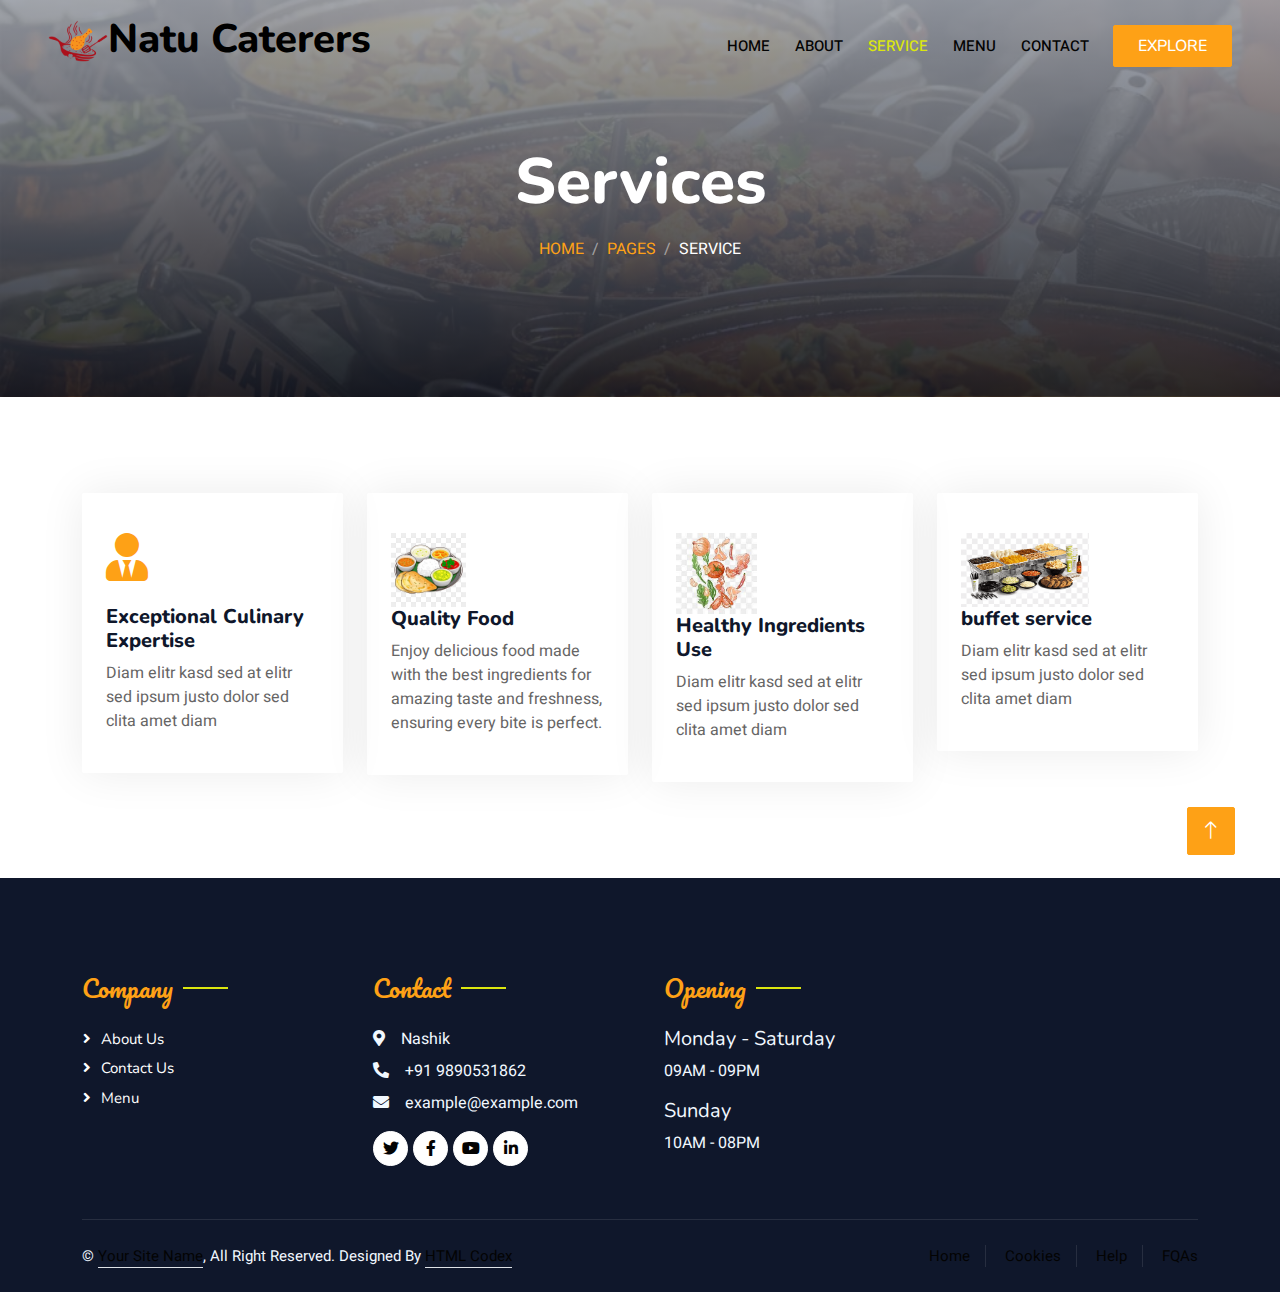
<file: service.html>
<!DOCTYPE html>
<html lang="en">

<head>
    <meta charset="utf-8">
    <title>Restoran - Bootstrap Restaurant Template</title>
    <meta content="width=device-width, initial-scale=1.0" name="viewport">
    <meta content="" name="keywords">
    <meta content="" name="description">

    <!-- Favicon -->
    <link href="img/favicon.ico" rel="icon">

    <!-- Google Web Fonts -->
    <link rel="preconnect" href="https://fonts.googleapis.com">
    <link rel="preconnect" href="https://fonts.gstatic.com" crossorigin>
    <link href="https://fonts.googleapis.com/css2?family=Heebo:wght@400;500;600&family=Nunito:wght@600;700;800&family=Pacifico&display=swap" rel="stylesheet">

    <!-- Icon Font Stylesheet -->
    <link href="https://cdnjs.cloudflare.com/ajax/libs/font-awesome/5.10.0/css/all.min.css" rel="stylesheet">
    <link href="https://cdn.jsdelivr.net/npm/bootstrap-icons@1.4.1/font/bootstrap-icons.css" rel="stylesheet">

    <!-- Libraries Stylesheet -->
    <link href="lib/animate/animate.min.css" rel="stylesheet">
    <link href="lib/owlcarousel/assets/owl.carousel.min.css" rel="stylesheet">
    <link href="lib/tempusdominus/css/tempusdominus-bootstrap-4.min.css" rel="stylesheet" />

    <!-- Customized Bootstrap Stylesheet -->
    <link href="css/bootstrap.min.css" rel="stylesheet">

    <!-- Template Stylesheet -->
    <link href="css/style.css" rel="stylesheet">
</head>

<body>
    <div class="container-xxl bg-white p-0">
        <!-- Spinner Start -->
        <div id="spinner" class="show bg-white position-fixed translate-middle w-100 vh-100 top-50 start-50 d-flex align-items-center justify-content-center">
            <div class="spinner-border text-primary" style="width: 3rem; height: 3rem;" role="status">
                <span class="sr-only">Loading...</span>
            </div>
        </div>
        <!-- Spinner End -->


        <!-- Navbar & Hero Start -->
        <div class="container-xxl position-relative p-0">
            <nav class="navbar navbar-expand-lg navbar-dark bg-dark px-4 px-lg-5 py-3 py-lg-0">
                <a href="" class="navbar-brand p-0">
                    <h1 style="color: black;" ><img src="img/cook Logo.png" alt="">Natu Caterers</h1>
                    <!-- <img src="img/logo.png" alt="Logo"> -->
                </a>
                <button class="navbar-toggler" type="button" data-bs-toggle="collapse" data-bs-target="#navbarCollapse">
                    <span class="fa fa-bars"></span>
                </button>
                <div class="collapse navbar-collapse" id="navbarCollapse">
                    <div class="navbar-nav ms-auto py-0 pe-4">
                        <a href="index.html" class="nav-item nav-link">Home</a>
                        <a href="about.html" class="nav-item nav-link">About</a>
                        <a href="service.html" class="nav-item nav-link active">Service</a>
                        <a href="menu.html" class="nav-item nav-link">Menu</a>
                        <!-- <div class="nav-item dropdown">
                            <a href="#" class="nav-link dropdown-toggle" data-bs-toggle="dropdown">Pages</a>
                            <div class="dropdown-menu m-0">
                                <a href="booking.html" class="dropdown-item">Booking</a>
                                <a href="team.html" class="dropdown-item">Our Team</a>
                                <a href="testimonial.html" class="dropdown-item">Testimonial</a>
                            </div>
                        </div> -->
                        <a href="contact.html" class="nav-item nav-link">Contact</a>
                    </div>
                    <a href="index.html" class="btn btn-primary py-2 px-4">Explore</a>
                </div>
            </nav>

            <div class="container-xxl py-5 bg-dark hero-header mb-5">
                <div class="container text-center my-5 pt-5 pb-4">
                    <h1 class="display-3 text-white mb-3 animated slideInDown">Services</h1>
                    <nav aria-label="breadcrumb">
                        <ol class="breadcrumb justify-content-center text-uppercase">
                            <li class="breadcrumb-item"><a href="#">Home</a></li>
                            <li class="breadcrumb-item"><a href="#">Pages</a></li>
                            <li class="breadcrumb-item text-white active" aria-current="page">Service</li>
                        </ol>
                    </nav>
                </div>
            </div>
        </div>
        <!-- Navbar & Hero End -->


        <!-- Service Start -->
        <section id="services">

            <div class="container-xxl py-5">
                <div class="container">
                    <div class="row g-4">
                        <div class="col-lg-3 col-sm-6 wow fadeInUp" data-wow-delay="0.1s">
                            <div class="service-item rounded pt-3">
                                <div class="p-4">
                                    <i class="fa fa-3x fa-user-tie text-primary mb-4"></i>
                                    <h5>Exceptional Culinary Expertise</h5>
                                    <p>Diam elitr kasd sed at elitr sed ipsum justo dolor sed clita amet diam</p>
                                </div>
                            </div>
                        </div>
                        <div class="col-lg-3 col-sm-6 wow fadeInUp" data-wow-delay="0.3s">
                            <div class="service-item rounded pt-3">
                                <div class="p-4">
                                    <!-- <i class="fa fa-3x fa-utensils text-primary mb-4"></i> -->
                                    <img style="width: 35%;" src="img/food.jpg" alt="">
                                    <h5>Quality Food</h5>
                                    <p>Enjoy delicious food made with the best ingredients for amazing taste and freshness, ensuring every bite is perfect.</p>
                                </div>
                            </div>
                        </div>
                        <div class="col-lg-3 col-sm-6 wow fadeInUp" data-wow-delay="0.5s">
                            <div class="service-item rounded pt-3">
                                <div class="p-4">
                                    <!-- <i class="fa fa-3x fa-cart-plus text-primary mb-4"></i> -->
                                    <img style="width: 38%;" src="img/healthy.jpeg" alt="">
                                    <h5>Healthy Ingredients Use</h5>
                                    <p>Diam elitr kasd sed at elitr sed ipsum justo dolor sed clita amet diam</p>
                                </div>
                            </div>
                        </div>
                        <div class="col-lg-3 col-sm-6 wow fadeInUp" data-wow-delay="0.7s">
                            <div class="service-item rounded pt-3">
                                <div class="p-4">
                                    <img style="width: 60%;" src="img/buffet.png" alt="">
                                    <!-- <i class="fa fa-3x fa-headset text-primary mb-4"></i> -->
                                    <h5>buffet service</h5>
                                    <p>Diam elitr kasd sed at elitr sed ipsum justo dolor sed clita amet diam</p>
                                </div>
                            </div>
                        </div>
                    </div>
                </div>
            </div>

        </section>

        <!-- Service End -->
        

        <!-- Footer Start -->
        <div class="container-fluid bg-dark text-light footer pt-5 mt-5 wow fadeIn" data-wow-delay="0.1s">
            <div class="container py-5">
                <div class="row g-5">
                    <div class="col-lg-3 col-md-6">
                        <h4 class="section-title ff-secondary text-start text-primary fw-normal mb-4">Company</h4>
                        <a class="btn btn-link" href="#about">About Us</a>
                        <a class="btn btn-link" href="#contact">Contact Us</a>
                        <a class="btn btn-link" href="#menu">menu</a>
                    </div>
                    <div class="col-lg-3 col-md-6">
                        <h4 class="section-title ff-secondary text-start text-primary fw-normal mb-4">Contact</h4>
                        <p class="mb-2"><i class="fa fa-map-marker-alt me-3"></i>Nashik</p>
                        <p class="mb-2"><i class="fa fa-phone-alt me-3"></i>+91 9890531862</p>
                        <p class="mb-2"><i class="fa fa-envelope me-3"></i>example@example.com</p>
                        <div class="d-flex pt-2">
                            <a style="background-color: white;" class="btn btn-outline-light btn-social" href=""><i class="fab fa-twitter"></i></a>
                            <a style="background-color: white;" class="btn btn-outline-light btn-social" href=""><i class="fab fa-facebook-f"></i></a>
                            <a style="background-color: white;" class="btn btn-outline-light btn-social" href=""><i class="fab fa-youtube"></i></a>
                            <a style="background-color: white;" class="btn btn-outline-light btn-social" href=""><i class="fab fa-linkedin-in"></i></a>
                        </div>
                    </div>
                    <div class="col-lg-3 col-md-6">
                        <h4 class="section-title ff-secondary text-start text-primary fw-normal mb-4">Opening</h4>
                        <h5 class="text-light fw-normal">Monday - Saturday</h5>
                        <p>09AM - 09PM</p>
                        <h5 class="text-light fw-normal">Sunday</h5>
                        <p>10AM - 08PM</p>
                    </div>
                    
                </div>
            </div>
            <div class="container">
                <div class="copyright">
                    <div class="row">
                        <div class="col-md-6 text-center text-md-start mb-3 mb-md-0">
                            &copy; <a class="border-bottom" href="#">Your Site Name</a>, All Right Reserved. 
							
							<!--/*** This template is free as long as you keep the footer author’s credit link/attribution link/backlink. If you'd like to use the template without the footer author’s credit link/attribution link/backlink, you can purchase the Credit Removal License from "https://htmlcodex.com/credit-removal". Thank you for your support. ***/-->
							Designed By <a class="border-bottom" href="https://htmlcodex.com">HTML Codex</a>
                        </div>
                        <div class="col-md-6 text-center text-md-end">
                            <div class="footer-menu">
                                <a href="">Home</a>
                                <a href="">Cookies</a>
                                <a href="">Help</a>
                                <a href="">FQAs</a>
                            </div>
                        </div>
                    </div>
                </div>
            </div>
        </div>
        <!-- Footer End -->


        <!-- Back to Top -->
        <a href="#" class="btn btn-lg btn-primary btn-lg-square back-to-top"><i class="bi bi-arrow-up"></i></a>
    </div>

    <!-- JavaScript Libraries -->
    <script src="https://code.jquery.com/jquery-3.4.1.min.js"></script>
    <script src="https://cdn.jsdelivr.net/npm/bootstrap@5.0.0/dist/js/bootstrap.bundle.min.js"></script>
    <script src="lib/wow/wow.min.js"></script>
    <script src="lib/easing/easing.min.js"></script>
    <script src="lib/waypoints/waypoints.min.js"></script>
    <script src="lib/counterup/counterup.min.js"></script>
    <script src="lib/owlcarousel/owl.carousel.min.js"></script>
    <script src="lib/tempusdominus/js/moment.min.js"></script>
    <script src="lib/tempusdominus/js/moment-timezone.min.js"></script>
    <script src="lib/tempusdominus/js/tempusdominus-bootstrap-4.min.js"></script>

    <!-- Template Javascript -->
    <script src="js/main.js"></script>
</body>

</html>
</file>
<file: css/style.css>
/********** Template CSS **********/
:root {
    --primary: #dbe60f; /* Golden Yellow */
    --light: #030303; /* Light Gray */
    --dark: #1c51d6; /* Deep Blue */
}



.ff-secondary {
    font-family: 'Pacifico', cursive;
}

.fw-medium {
    font-weight: 600 !important;
}

.fw-semi-bold {
    font-weight: 700 !important;
}

.back-to-top {
    position: fixed;
    display: none;
    right: 45px;
    bottom: 45px;
    z-index: 99;
}

/* nav bar hover */

/* Change text color of navbar links on hover */
.navbar-nav .nav-item .nav-link:hover {
    color: #ffc107; /* Change text color to yellow on hover */
}

/* Add hover effect to dropdown menu items */
.navbar-nav .nav-item.dropdown:hover .dropdown-menu {
    display: block; /* Show dropdown menu on hover */
}

/* Change background color of dropdown menu items on hover */
.navbar-nav .nav-item.dropdown .dropdown-menu .dropdown-item:hover {
    background-color: #ffc107; /* Change background color to yellow on hover */
}

/* Change color of navbar toggler icon on hover */
.navbar-toggler:hover .fa-bars {
    color: #ffc107; /* Change color of toggler icon to yellow on hover */
}

/* nav end*/


/*** Spinner ***/
#spinner {
    opacity: 0;
    visibility: hidden;
    transition: opacity .5s ease-out, visibility 0s linear .5s;
    z-index: 99999;
}

#spinner.show {
    transition: opacity .5s ease-out, visibility 0s linear 0s;
    visibility: visible;
    opacity: 1;
}


/*** Button ***/
.btn {
    font-family: 'Nunito', sans-serif;
    font-weight: 500;
    text-transform: uppercase;
    transition: .5s;
}

.btn.btn-primary,
.btn.btn-secondary {
    color: #FFFFFF;
}

.btn-square {
    width: 38px;
    height: 38px;
}

.btn-sm-square {
    width: 32px;
    height: 32px;
}

.btn-lg-square {
    width: 48px;
    height: 48px;
}

.btn-square,
.btn-sm-square,
.btn-lg-square {
    padding: 0;
    display: flex;
    align-items: center;
    justify-content: center;
    font-weight: normal;
    border-radius: 2px;
}


/*** Navbar ***/
.navbar-dark .navbar-nav .nav-link {
    position: relative;
    margin-left: 25px;
    padding: 35px 0;
    font-size: 15px;
    color: var(--light) !important;
    text-transform: uppercase;
    font-weight: 500;
    outline: none;
    transition: .5s;
}

.sticky-top.navbar-dark .navbar-nav .nav-link {
    padding: 20px 0;
}

.navbar-dark .navbar-nav .nav-link:hover,
.navbar-dark .navbar-nav .nav-link.active {
    color: var(--primary) !important;
}

.navbar-dark .navbar-brand img {
    max-height: 60px;
    transition: .5s;
}

.sticky-top.navbar-dark .navbar-brand img {
    max-height: 45px;
}

@media (max-width: 991.98px) {
    .sticky-top.navbar-dark {
        position: relative;
    }

    .navbar-dark .navbar-collapse {
        margin-top: 15px;
        border-top: 1px solid rgba(255, 255, 255, 0.1)
    }

    .navbar-dark .navbar-nav .nav-link,
    .sticky-top.navbar-dark .navbar-nav .nav-link {
        padding: 10px 0;
        margin-left: 0;
    }

    .navbar-dark .navbar-brand img {
        max-height: 45px;
    }
}

@media (min-width: 992px) {
    .navbar-dark {
        position: absolute;
        width: 100%;
        top: 0;
        left: 0;
        z-index: 999;
        background: transparent !important;
    }
    
    .sticky-top.navbar-dark {
        position: fixed;
        background: var(--dark) !important;
    }
}


/*** Hero Header ***/
.hero-header {
    background: linear-gradient(rgba(155, 160, 170, 0.9), rgba(20, 24, 34, 0.9)), url(../img/t2.webp);
    background-position: center center;
    background-repeat: no-repeat;
    background-size: cover;
    /* background-attachment: fixed; Optional: Keeps the background fixed while scrolling */
}


.hero-header img {
    animation: imgRotate 50s linear infinite;
}

@keyframes imgRotate { 
    100% { 
        transform: rotate(360deg); 
    } 
}

.breadcrumb-item + .breadcrumb-item::before {
    color: rgba(255, 255, 255, .5);
}


/*** Section Title ***/
.section-title {
    position: relative;
    display: inline-block;
}

.section-title::before {
    position: absolute;
    content: "";
    width: 45px;
    height: 2px;
    top: 50%;
    left: -55px;
    margin-top: -1px;
    background: var(--primary);
}

.section-title::after {
    position: absolute;
    content: "";
    width: 45px;
    height: 2px;
    top: 50%;
    right: -55px;
    margin-top: -1px;
    background: var(--primary);
}

.section-title.text-start::before,
.section-title.text-end::after {
    display: none;
}


/*** Service ***/
.service-item {
    box-shadow: 0 0 45px rgba(0, 0, 0, .08);
    transition: .5s;
}

.service-item:hover {
    background: var(--primary);
}

.service-item * {
    transition: .5s;
}

.service-item:hover * {
    color: var(--light) !important;
}


/*** Food Menu ***/
.nav-pills .nav-item .active {
    border-bottom: 2px solid var(--primary);
}


/*** events ***/
@keyframes changeBackground {
    0% {
      background-image: url(../img/t1.webp);
    }
    50% {
      background-image: url(../img/food.png);
    }
    100% {
      background-image: url(../img/lunch.jpg);
    }
  }
  
  .video {
    position: relative;
    height: 100%;
    min-height: 500px;
    background: linear-gradient(rgba(15, 23, 43, .1), rgba(15, 23, 43, .1));
    background-position: center center;
    background-repeat: no-repeat;
    background-size: cover;
    animation: changeBackground 10s infinite; /* Change every 10 seconds */
  }

/* event */
.video .btn-play {
    position: absolute;
    z-index: 3;
    top: 50%;
    left: 50%;
    transform: translateX(-50%) translateY(-50%);
    box-sizing: content-box;
    display: block;
    width: 32px;
    height: 44px;
    border-radius: 50%;
    border: none;
    outline: none;
    padding: 18px 20px 18px 28px;
}

.video .btn-play:before {
    content: "";
    position: absolute;
    z-index: 0;
    left: 50%;
    top: 50%;
    transform: translateX(-50%) translateY(-50%);
    display: block;
    width: 100px;
    height: 100px;
    background: var(--primary);
    border-radius: 50%;
    animation: pulse-border 1500ms ease-out infinite;
}

.video .btn-play:after {
    content: "";
    position: absolute;
    z-index: 1;
    left: 50%;
    top: 50%;
    transform: translateX(-50%) translateY(-50%);
    display: block;
    width: 100px;
    height: 100px;
    background: var(--primary);
    border-radius: 50%;
    transition: all 200ms;
}

.video .btn-play img {
    position: relative;
    z-index: 3;
    max-width: 100%;
    width: auto;
    height: auto;
}

.video .btn-play span {
    display: block;
    position: relative;
    z-index: 3;
    width: 0;
    height: 0;
    border-left: 32px solid var(--dark);
    border-top: 22px solid transparent;
    border-bottom: 22px solid transparent;
}

@keyframes pulse-border {
    0% {
        transform: translateX(-50%) translateY(-50%) translateZ(0) scale(1);
        opacity: 1;
    }

    100% {
        transform: translateX(-50%) translateY(-50%) translateZ(0) scale(1.5);
        opacity: 0;
    }
}

#videoModal {
    z-index: 99999;
}

#videoModal .modal-dialog {
    position: relative;
    max-width: 800px;
    margin: 60px auto 0 auto;
}

#videoModal .modal-body {
    position: relative;
    padding: 0px;
}

#videoModal .close {
    position: absolute;
    width: 30px;
    height: 30px;
    right: 0px;
    top: -30px;
    z-index: 999;
    font-size: 30px;
    font-weight: normal;
    color: #FFFFFF;
    background: #000000;
    opacity: 1;
}


/*** Team ***/
.team-item {
    box-shadow: 0 0 45px rgba(90, 16, 194, 0.08);
    height: calc(100% - 38px);
    transition: .5s;
}

.team-item img {
    transition: .5s;
}

.team-item:hover img {
    transform: scale(1.1);
}

.team-item:hover {
    height: 100%;
}

.team-item .btn {
    border-radius: 38px 38px 0 0;
}


/*** Testimonial ***/
.testimonial-carousel .owl-item .testimonial-item,
.testimonial-carousel .owl-item.center .testimonial-item * {
    transition: .5s;
}

.testimonial-carousel .owl-item.center .testimonial-item {
    background: var(--primary) !important;
    border-color: var(--primary) !important;
}

.testimonial-carousel .owl-item.center .testimonial-item * {
    color: var(--light) !important;
}

.testimonial-carousel .owl-dots {
    margin-top: 24px;
    display: flex;
    align-items: flex-end;
    justify-content: center;
}

.testimonial-carousel .owl-dot {
    position: relative;
    display: inline-block;
    margin: 0 5px;
    width: 15px;
    height: 15px;
    border: 1px solid #CCCCCC;
    border-radius: 15px;
    transition: .5s;
}

.testimonial-carousel .owl-dot.active {
    background: var(--primary);
    border-color: var(--primary);
}


/*** Footer ***/
.footer .btn.btn-social {
    margin-right: 5px;
    width: 35px;
    height: 35px;
    display: flex;
    align-items: center;
    justify-content: center;
    color: var(--light);
    border: 1px solid #FFFFFF;
    border-radius: 35px;
    transition: .3s;
}

.footer .btn.btn-social:hover {
    color: var(--primary);
}

.footer .btn.btn-link {
    display: block;
    margin-bottom: 5px;
    padding: 0;
    text-align: left;
    color: #FFFFFF;
    font-size: 15px;
    font-weight: normal;
    text-transform: capitalize;
    transition: .3s;
}

.footer .btn.btn-link::before {
    position: relative;
    content: "\f105";
    font-family: "Font Awesome 5 Free";
    font-weight: 900;
    margin-right: 10px;
}

.footer .btn.btn-link:hover {
    letter-spacing: 1px;
    box-shadow: none;
}

.footer .copyright {
    padding: 25px 0;
    font-size: 15px;
    border-top: 1px solid rgba(256, 256, 256, .1);
}

.footer .copyright a {
    color: var(--light);
}

.footer .footer-menu a {
    margin-right: 15px;
    padding-right: 15px;
    border-right: 1px solid rgba(255, 255, 255, .1);
}

.footer .footer-menu a:last-child {
    margin-right: 0;
    padding-right: 0;
    border-right: none;
}
</file>
